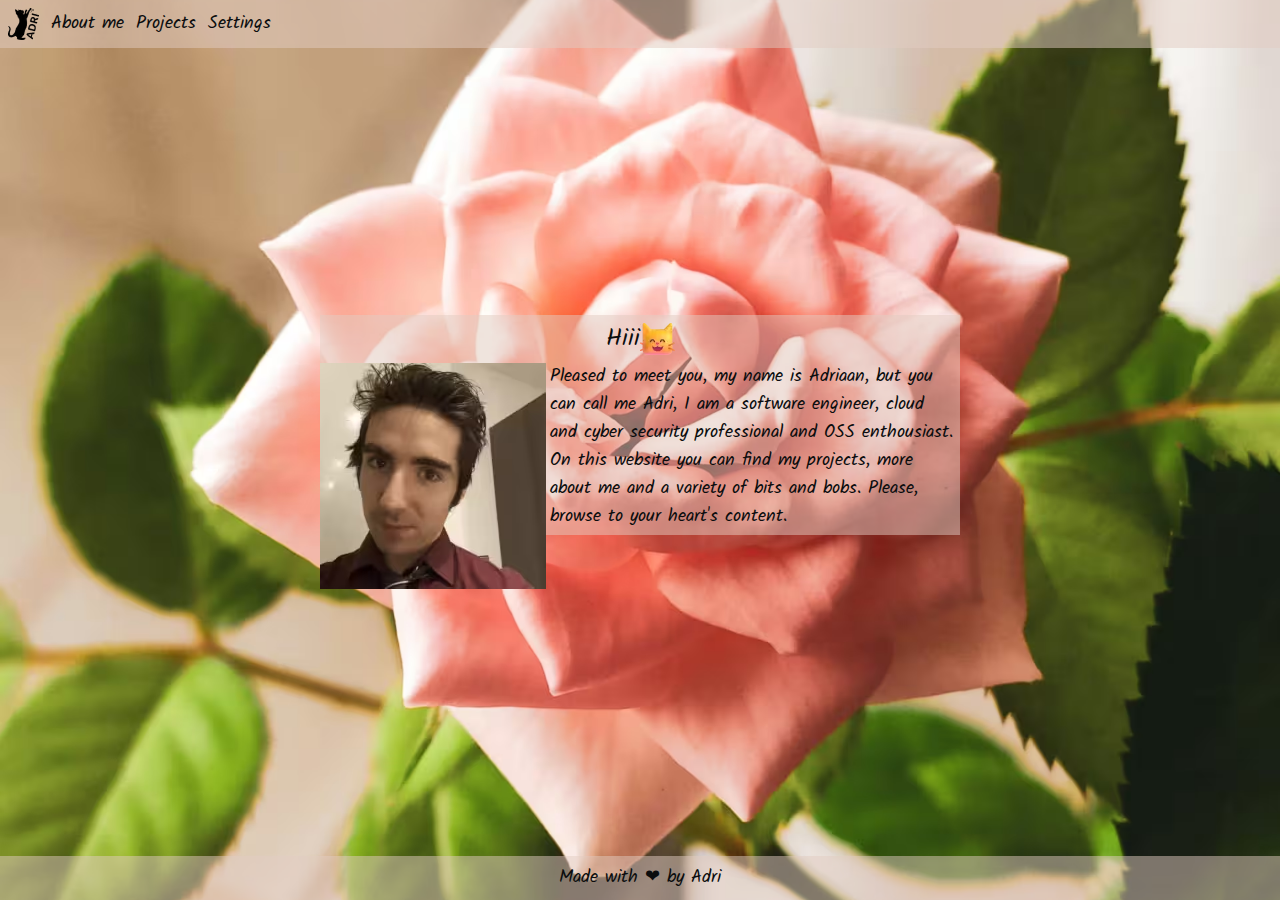
<file: index.html>
<!DOCTYPE html>
<html lang="en">

<head>
    <meta charset="UTF-8">

    <meta name="viewport" content="width=device-width, initial-scale=1.0">
    <meta name="author" content="Adriaan Waem">
    <meta name="description"
        content="Adri's personal website. You can read about me, what I do, which services I offer and more. This also doubles as an online CV of sorts.">
    <meta name="keywords" content="adriaan waem, adrigorithm, adri">
    <meta property="og:title" content="Adri" />
    <meta property="og:url" content="https://adrigorithm.github.io/" />
    <meta property="og:image" content="https://adrigorithm.github.io/assets/img/logo.png" />

    <link rel="stylesheet" href="/assets/css/output_v2.css">

    <script type="module" src="/js/main.js"></script>

    <title>Adri's cat tree</title>
</head>

<body class="bg-[url(/assets/img/rose_light_s.avif)] dark:bg-[url(/assets/img/rose_dark_s.avif)] 
md:bg-[url(/assets/img/rose_light_l.avif)] dark:md:bg-[url(/assets/img/rose_dark_l.avif)] 
xxl:bg-[url(/assets/img/rose_light_xl.avif)] dark:xxl:bg-[url(/assets/img/rose_dark_xl.avif)] 
bg-cover bg-center bg-melon dark:bg-eerie-black h-screen w-screen flex flex-col justify-between text-night dark:text-pale-dogwood items-center font-kalam text-lg">
    <nav class="flex flex-row px-2 bg-pale-dogwood/50 dark:bg-night/50 w-full items-center gap-3">
        <a href="/"><img class="py-2 invert-0 dark:invert" src="/assets/img/logo_s.avif" alt="logo of black cat writing adri"></a>
        <a class="py-2" href="/pages/about-me.html"><p>About me</p></a>
        <a class="py-2" href="/pages/projects.html"><p>Projects</p></a>
        <a class="py-2" href="/pages/settings.html"><p>Settings</p></a>
    </nav>
    <main class="flex flex-col w-[226px] sm:w-9/12 lg:w-1/2">
        <div class="flex flex-row bg-pale-dogwood/50 dark:bg-night/50 justify-center py-2">
            <h1 class="text-2xl">Hiii</h1>
            <img src="/assets/img/emoji_1F638_2rem.avif" alt="emoji of a grinning cat with smiling eyes">
        </div>

        <div class="flex flex-col sm:flex-row justify-center items-center sm:items-start md:mx-">
            <picture class="shrink-0">
                <source media="(min-width: 1536px)" srcset="/assets/img/me_l.avif" />
                <img src="/assets/img/me_m.avif" alt="a picture of me" />
            </picture>

            <div class="flex flex-col bg-pale-dogwood/50 dark:bg-night/50 text-center sm:text-left p-1 pt-2 sm:pt-0">
                <p>
                    Pleased to meet you, my name is Adriaan, but you can call me Adri,
                    I am a software engineer, cloud and cyber security professional and OSS enthousiast.
                    On this website you can find my projects, more about me and a variety of bits and bobs.
                    Please, browse to your heart's content.
                </p>
            </div>
        </div>
    </main>
    <footer class="text-center bg-pale-dogwood/50 dark:bg-night/50 py-2 w-full">
        Made with ❤ by <span><a href="mailto:adrigorithm@proton.me">Adri</a></span>
    </footer>

</body>

</html>
</file>
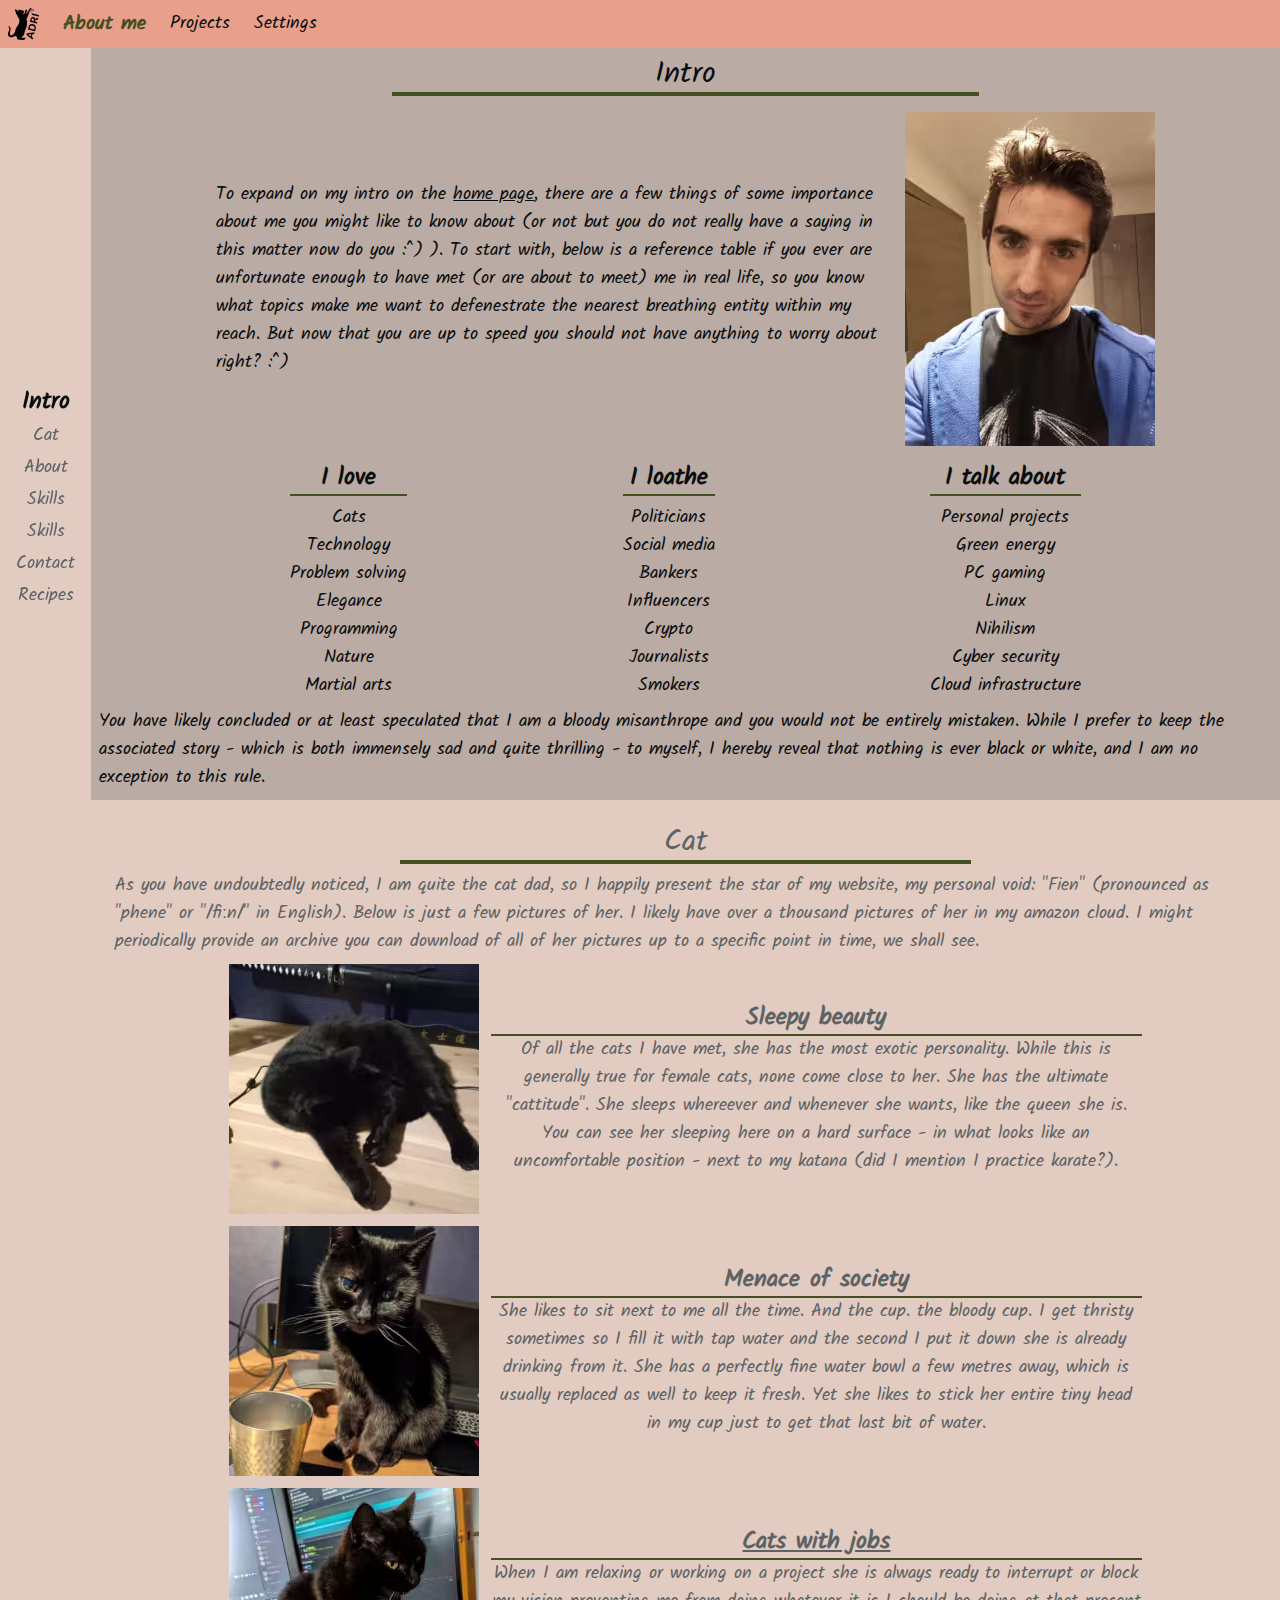
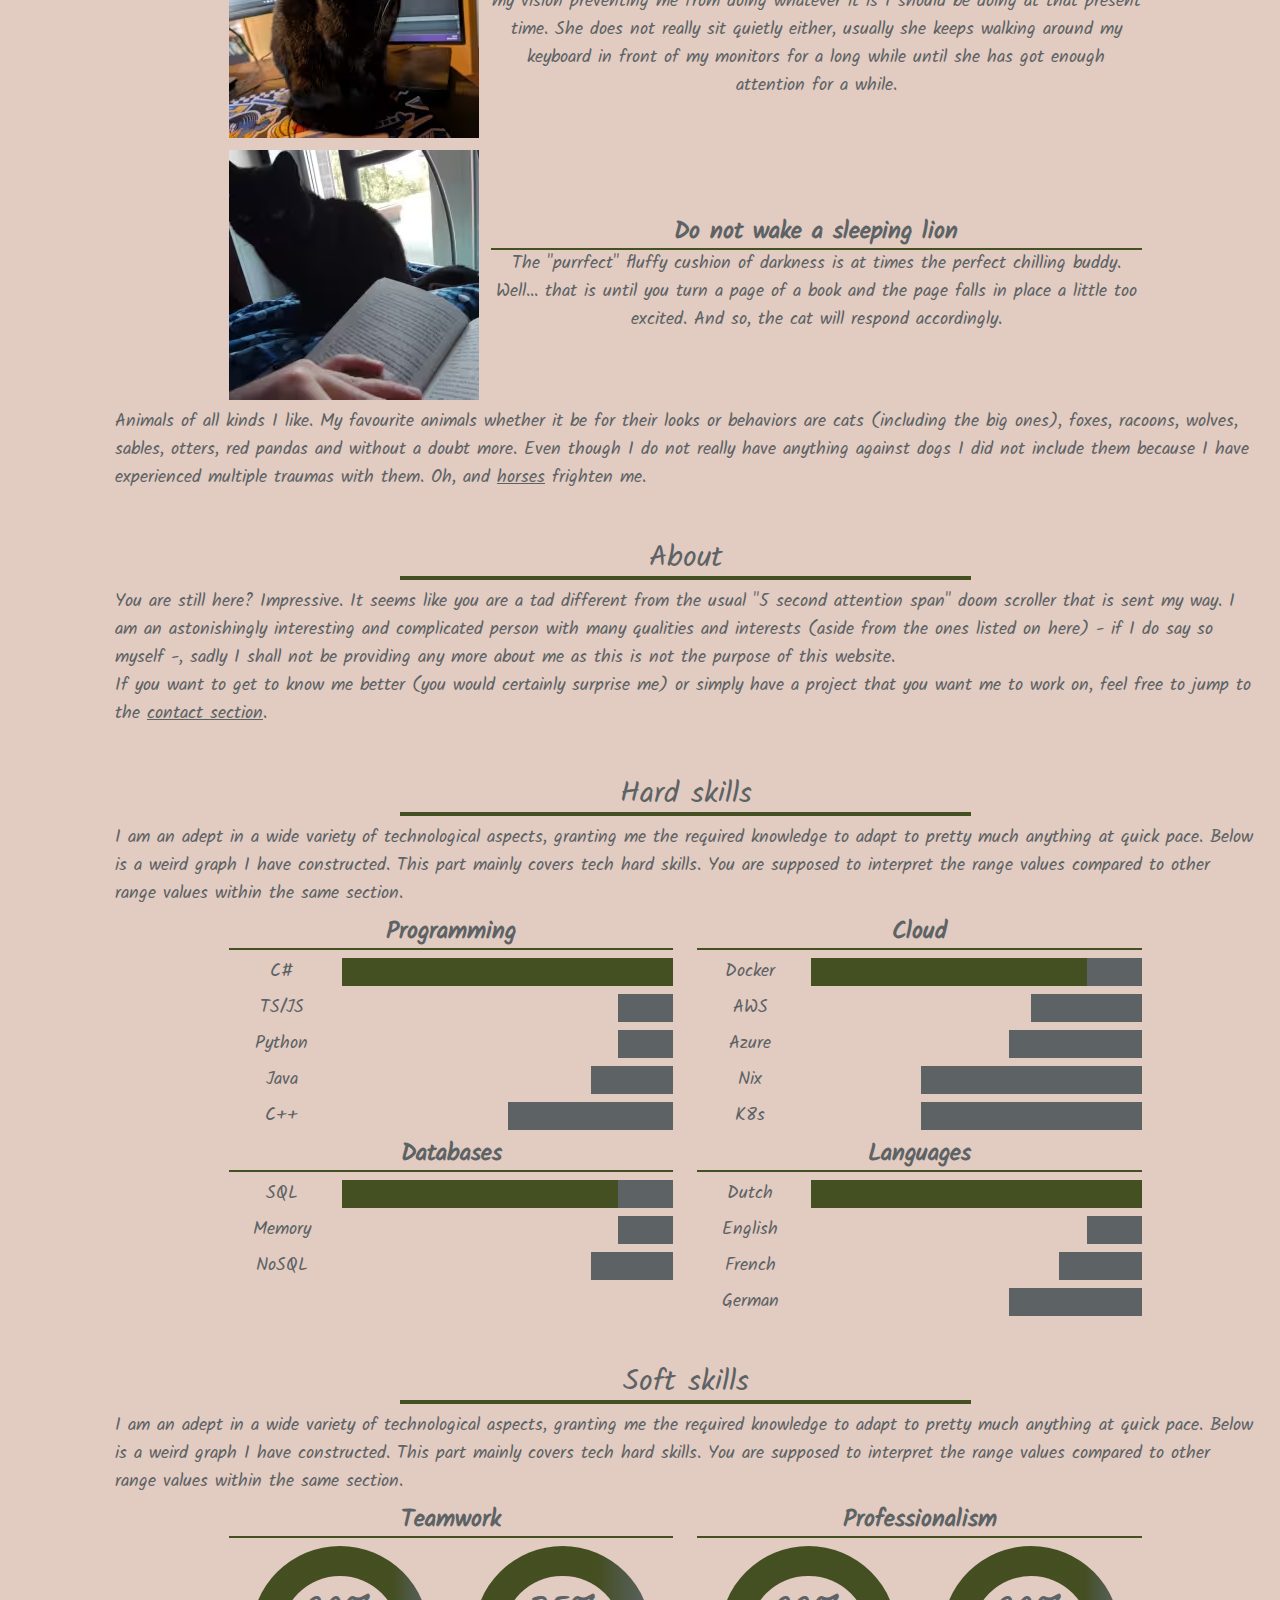
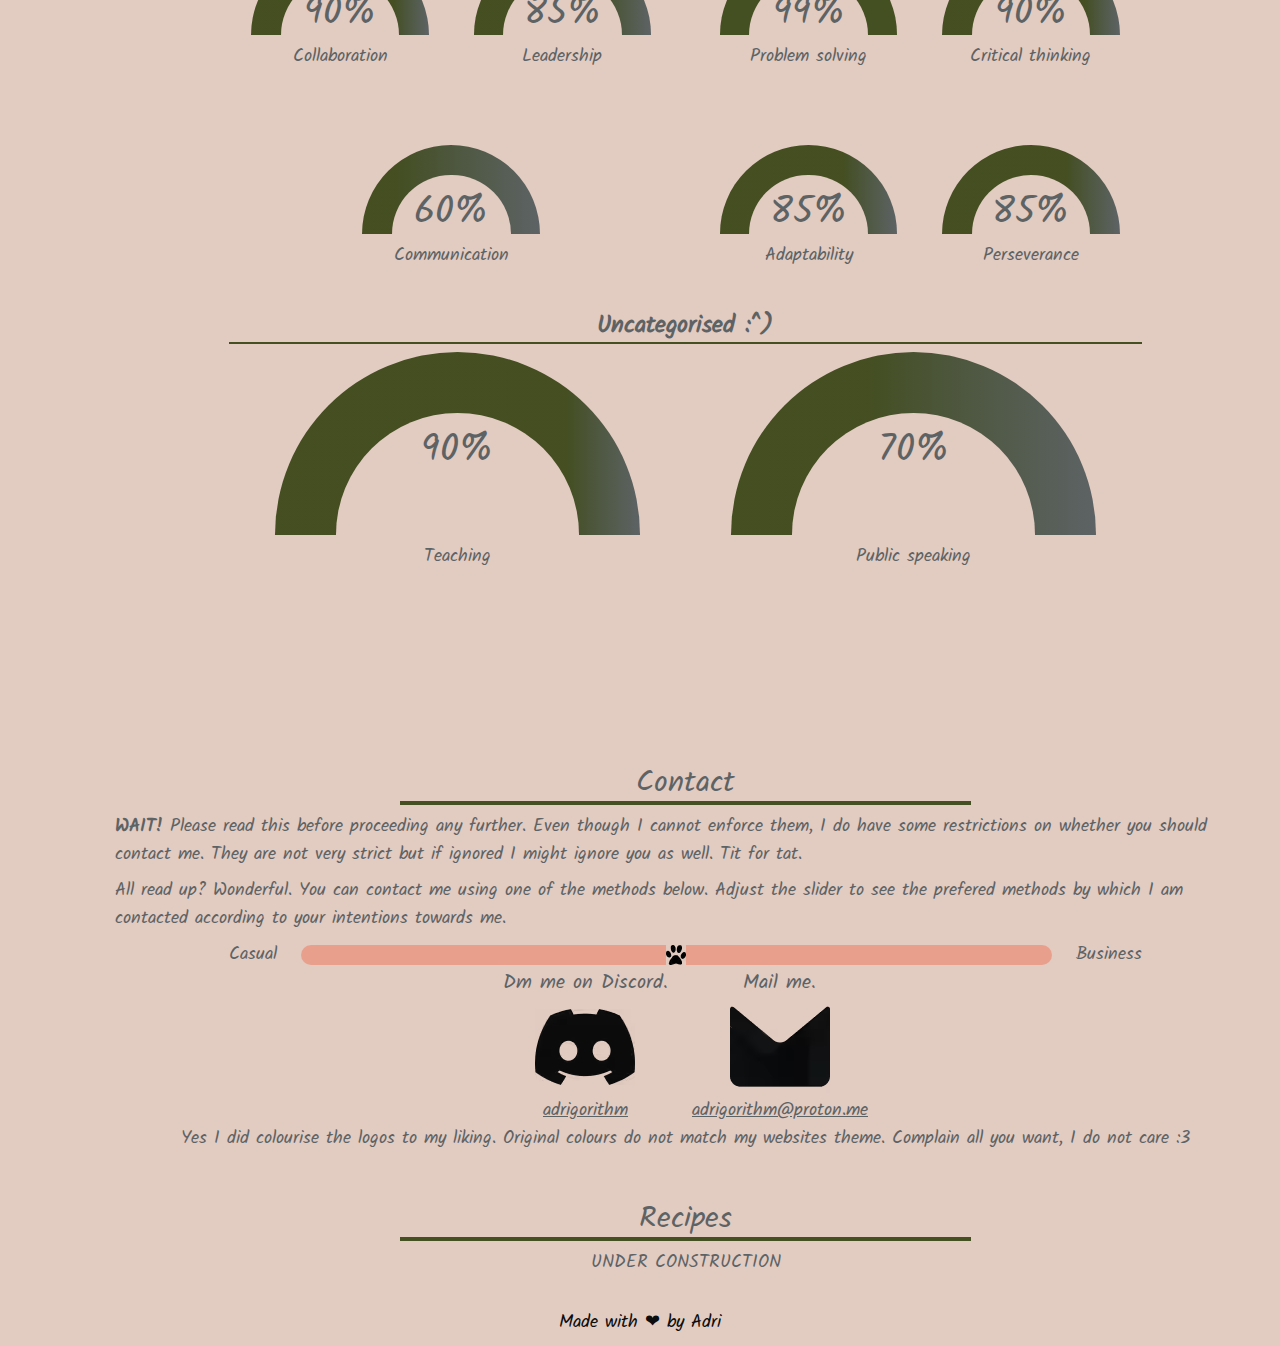
<file: pages/about-me.html>
<!DOCTYPE html>
<html lang="en">

<head>
    <meta charset="UTF-8">

    <meta name="viewport" content="width=device-width, initial-scale=1.0">
    <meta name="author" content="Adriaan Waem">
    <meta name="description"
        content="Adri's personal website. You can read about me, what I do, which services I offer and more. This also doubles as an online CV of sorts.">
    <meta name="keywords" content="adriaan waem, adrigorithm, adri">
    <meta property="og:title" content="Adri" />
    <meta property="og:url" content="https://adrigorithm.github.io/" />
    <meta property="og:image" content="https://adrigorithm.github.io/assets/img/logo.png" />

    <link rel="stylesheet" href="/assets/css/output_v2.css">

    <script type="module" src="/js/main.js"></script>

    <title>Adri's cat tree - About me</title>
</head>

<body
    class="bg-pale-dogwood dark:bg-eerie-black flex flex-col justify-between text-night dark:text-pale-dogwood font-kalam text-lg min-h-screen">
    <nav id="nav-main" class="flex flex-row px-2 bg-melon dark:bg-night w-full items-center gap-6">
        <a href="/"><img class="py-2 invert-0 dark:invert" src="/assets/img/logo_s.avif"
                alt="logo of black cat writing adri"></a>
        <a class="py-2" href="/pages/about-me.html">
            <p class="text-dark-moss-green dark:text-burnt-umber text-xl font-bold">About me</p>
        </a>
        <a class="py-2" href="/pages/projects.html">
            <p>Projects</p>
        </a>
        <a class="py-2" href="/pages/settings.html">
            <p>Settings</p>
        </a>
    </nav>

    <main class="flex flex-col md:flex-row grow section-indicator">
        <section
            class="flex flex-row md:flex-col h-auto md:h-screen justify-center sticky top-0 bg-pale-dogwood/70 dark:bg-eerie-black/70 md:bg-inherit">
            <ol class="flex flex-row md:flex-col gap-2 md:gap-1 items-center si-section p-4 flex-wrap">
                <li class="text-dim-gray">Intro</li>
                <li class="text-dim-gray">Cat</li>
                <li class="text-dim-gray">About</li>
                <li class="text-dim-gray">Skills</li>
                <li class="text-dim-gray">Skills</li>
                <li class="text-dim-gray">Contact</li>
                <li class="text-dim-gray">Recipes</li>
            </ol>
        </section>

        <section class="si-content">
            <div class="p-6 text-dim-gray flex flex-col items-center">
                <h2 class="text-3xl w-1/2 text-center mb-2 border-b-4 border-dark-moss-green dark:border-burnt-umber">
                    Intro</h2>
                <div class="flex flex-col md:flex-row gap-3 items-center my-2 w-4/5">
                    <p>To expand on my intro on the <a href="/index.html" class="underline">home page</a>, there are a
                        few things of some importance about me you might like to know about (or not but you do not
                        really have a saying in this matter now do you :^) ). To start with, below is a reference table
                        if you ever are unfortunate enough to have met (or are about to meet) me in real life, so you
                        know what topics make me want to defenestrate the nearest breathing entity within my reach. But
                        now that you are up to speed you should not have anything to worry about right? :^)</p>
                    <picture class="shrink-0">
                        <source media="(min-width: 1536px)" srcset="/assets/img/me0_l.avif" />
                        <img src="/assets/img/me0_m.avif" alt="a picture of me" />
                    </picture>
                </div>
                <div class="flex flex-col md:flex-row text-center gap-6 w-4/5 md:w-full mt-2 justify-evenly">
                    <ul>
                        <li class="mb-2">
                            <h3 class="text-2xl font-bold border-b-2 border-dark-moss-green dark:border-burnt-umber">I
                                love</h3>
                        </li>
                        <li>Cats</li>
                        <li>Technology</li>
                        <li>Problem solving</li>
                        <li>Elegance</li>
                        <li>Programming</li>
                        <li>Nature</li>
                        <li>Martial arts</li>
                    </ul>
                    <ul>
                        <li class="mb-2">
                            <h3 class="text-2xl font-bold border-b-2 border-dark-moss-green dark:border-burnt-umber">I
                                loathe</h3>
                        </li>
                        <li>Politicians</li>
                        <li>Social media</li>
                        <li>Bankers</li>
                        <li>Influencers</li>
                        <li>Crypto</li>
                        <li>Journalists</li>
                        <li>Smokers</li>
                    </ul>
                    <ul>
                        <li class="mb-2">
                            <h3 class="text-2xl font-bold border-b-2 border-dark-moss-green dark:border-burnt-umber">I
                                talk about</h3>
                        </li>
                        <li>Personal projects</li>
                        <li>Green energy</li>
                        <li>PC gaming</li>
                        <li>Linux</li>
                        <li>Nihilism</li>
                        <li>Cyber security</li>
                        <li>Cloud infrastructure</li>
                    </ul>
                </div>
                <p class="mt-2">You have likely concluded or at least speculated that I am a bloody misanthrope and you
                    would not be entirely mistaken. While I prefer to keep the associated story - which is both
                    immensely sad and quite thrilling - to myself, I hereby reveal that nothing is ever black or white,
                    and I am no exception to this rule.</p>
            </div>

            <div class="p-6 text-dim-gray flex flex-col items-center">
                <h2 class="text-3xl w-1/2 text-center mb-2 border-b-4 border-dark-moss-green dark:border-burnt-umber">
                    Cat</h2>
                <p>As you have undoubtedly noticed, I am quite the cat dad, so I happily present the star of my website,
                    my personal void: "Fien" (pronounced as "phene" or "/fiːn/" in English). Below is just a few
                    pictures of her. I likely have over a thousand pictures of her in my amazon cloud. I might
                    periodically provide an archive you can download of all of her pictures up to a specific point in
                    time, we shall see.</p>
                <div class="flex flex-col text-center w-4/5 gap-3 mt-2">
                    <div class="flex flex-col md:flex-row gap-3 items-center">
                        <picture class="shrink-0">
                            <source media="(min-width: 1536px)" srcset="/assets/img/cats/cat0_l.avif" />
                            <img src="/assets/img/cats/cat0_m.avif"
                                alt="a picture of my cat sleeping next to my katana" />
                        </picture>
                        <div>
                            <h3 class="text-2xl font-bold border-b-2 border-dark-moss-green dark:border-burnt-umber">
                                Sleepy beauty</h3>
                            <p>Of all the cats I have met, she has the most exotic personality. While this is generally
                                true for female cats, none come close to her. She has the ultimate "cattitude". She
                                sleeps whereever and whenever she wants, like the queen she is. You can see her sleeping
                                here on a hard surface - in what looks like an uncomfortable position - next to my
                                katana (did I mention I practice karate?).</p>
                        </div>
                    </div>

                    <div class="flex flex-col md:flex-row gap-3 items-center">
                        <picture class="shrink-0">
                            <source media="(min-width: 1536px)" srcset="/assets/img/cats/cat1_l.avif" />
                            <img src="/assets/img/cats/cat1_m.avif"
                                alt="a picture of my cat sitting in front of a monitor and a laptop" />
                        </picture>
                        <div>
                            <h3 class="text-2xl font-bold border-b-2 border-dark-moss-green dark:border-burnt-umber">
                                Menace of society</h3>
                            <p>She likes to sit next to me all the time. And the cup. the bloody cup. I get thristy
                                sometimes so I fill it with tap water and the second I put it down she is already
                                drinking from it. She has a perfectly fine water bowl a few metres away, which is
                                usually replaced as well to keep it fresh. Yet she likes to stick her entire tiny head
                                in my cup just to get that last bit of water.</p>
                        </div>
                    </div>

                    <div class="flex flex-col md:flex-row gap-3 items-center">
                        <picture class="shrink-0">
                            <source media="(min-width: 1536px)" srcset="/assets/img/cats/cat2_l.avif" />
                            <img src="/assets/img/cats/cat2_m.avif"
                                alt="a picture of my cat sitting in front of two monitors" />
                        </picture>
                        <div>
                            <a href="https://www.reddit.com/r/Catswithjobs/" target="_blank">
                                <h3
                                    class="text-2xl font-bold border-b-2 border-dark-moss-green dark:border-burnt-umber underline">
                                    Cats with jobs</h3>
                            </a>
                            <p>When I am relaxing or working on a project she is always ready to interrupt or block my
                                vision preventing me from doing whatever it is I should be doing at that present time.
                                She does not really sit quietly either, usually she keeps walking around my keyboard in
                                front of my monitors for a long while until she has got enough attention for a while.
                            </p>
                        </div>
                    </div>

                    <div class="flex flex-col md:flex-row gap-3 items-center">
                        <picture class="shrink-0">
                            <source media="(min-width: 1536px)" srcset="/assets/img/cats/cat3_l.avif" />
                            <img src="/assets/img/cats/cat3_m.avif"
                                alt="a picture of my cat watching me reading a book" />
                        </picture>
                        <div>
                            <h3 class="text-2xl font-bold border-b-2 border-dark-moss-green dark:border-burnt-umber">Do
                                not wake a sleeping lion</h3>
                            <p>The "purrfect" fluffy cushion of darkness is at times the perfect chilling buddy. Well...
                                that is until you turn a page of a book and the page falls in place a little too
                                excited. And so, the cat will respond accordingly.</p>
                        </div>
                    </div>
                </div>
                <p class="mt-2">Animals of all kinds I like. My favourite animals whether it be for their looks or
                    behaviors are cats (including the big ones), foxes, racoons, wolves, sables, otters, red pandas and
                    without a doubt more. Even though I do not really have anything against dogs I did not include them
                    because I have experienced multiple traumas with them. Oh, and <a class="underline"
                        href="https://www.reddit.com/r/PferdeSindKacke/" target="_blank">horses</a> frighten me.</p>
            </div>

            <div class="p-6 text-dim-gray flex flex-col items-center">
                <h2 class="text-3xl w-1/2 text-center mb-2 border-b-4 border-dark-moss-green dark:border-burnt-umber">
                    About</h2>
                <p>You are still here? Impressive. It seems like you are a tad different from the usual "5 second attention span" doom scroller that is sent my way. I am an astonishingly interesting and complicated person with many qualities and interests (aside from the ones listed on here) - if I do say so myself -, sadly I shall not be providing any more about me as this is not the purpose of this website.</p>
                <p>If you want to get to know me better (you would certainly surprise me) or simply have a project that you want me to work on, feel free to jump to the <a class="underline" href="#contact">contact section</a>.</p>
            </div>

            <div class="p-6 text-dim-gray flex flex-col items-center">
                <h2 class="text-3xl w-1/2 text-center mb-2 border-b-4 border-dark-moss-green dark:border-burnt-umber">
                    Hard skills</h2>
                <p>I am an adept in a wide variety of technological aspects, granting me the
                    required knowledge to adapt to pretty much anything at quick pace. Below is a weird graph I have
                    constructed. This part mainly covers tech hard skills. You are supposed to interpret the range values compared to other range values within the same section.</p>

                <div class="flex flex-col md:flex-row w-full md:w-4/5 mt-2 gap-6">
                    <div class="w-full text-center">
                        <h3 class="text-2xl font-bold border-b-2 border-dark-moss-green dark:border-burnt-umber mb-2">
                            Programming</h3>
                        <div class="grid md:grid-cols-4 gap-2">
                            <p>C#</p>
                            <div class="md:col-span-3 flex h-p"><div class="h-full w-full bg-dark-moss-green dark:bg-burnt-umber"></div></div>
                            <p>TS/JS</p>
                            <div class="md:col-span-3 flex h-p"><div class="h-full w-5/6 bg-pale-dogwood dark:bg-eerie-black"></div><div class="h-full w-1/6 bg-dim-gray"></div></div>
                            <p>Python</p>
                            <div class="md:col-span-3 flex h-p"><div class="h-full w-5/6 bg-pale-dogwood dark:bg-eerie-black"></div><div class="h-full w-1/6 bg-dim-gray"></div></div>
                            <p>Java</p>
                            <div class="md:col-span-3 flex h-p"><div class="h-full w-3/4 bg-pale-dogwood dark:bg-eerie-black"></div><div class="h-full w-1/4 bg-dim-gray"></div></div>
                            <p>C++</p>
                            <div class="md:col-span-3 flex h-p"><div class="h-full w-1/2 bg-pale-dogwood dark:bg-eerie-black"></div><div class="h-full w-1/2 bg-dim-gray"></div></div>
                        </div>
                    </div>
                    <div class="w-full text-center">
                        <h3 class="text-2xl font-bold border-b-2 border-dark-moss-green dark:border-burnt-umber mb-2">
                            Cloud</h3>
                        <div class="grid md:grid-cols-4 gap-2">
                            <p>Docker</p>
                            <div class="md:col-span-3 flex h-p"><div class="h-full w-5/6 bg-dark-moss-green dark:bg-burnt-umber"></div><div class="h-full w-1/6 bg-dim-gray"></div></div>
                            <p>AWS</p>
                            <div class="md:col-span-3 flex h-p"><div class="h-full w-2/3 bg-pale-dogwood dark:bg-eerie-black"></div><div class="h-full w-1/3 bg-dim-gray"></div></div>
                            <p>Azure</p>
                            <div class="md:col-span-3 flex h-p"><div class="h-full w-3/5 bg-pale-dogwood dark:bg-eerie-black"></div><div class="h-full w-2/5 bg-dim-gray"></div></div>
                            <p>Nix</p>
                            <div class="md:col-span-3 flex h-p"><div class="h-full w-1/3 bg-pale-dogwood dark:bg-eerie-black"></div><div class="h-full w-2/3 bg-dim-gray"></div></div>
                            <p>K8s</p>
                            <div class="md:col-span-3 flex h-p"><div class="h-full w-1/3 bg-pale-dogwood dark:bg-eerie-black"></div><div class="h-full w-2/3 bg-dim-gray"></div></div>
                        </div>
                    </div>
                </div>

                <div class="flex flex-col md:flex-row w-full md:w-4/5 mt-2 gap-6">
                    <div class="w-full text-center">
                        <h3 class="text-2xl font-bold border-b-2 border-dark-moss-green dark:border-burnt-umber mb-2">
                            Databases</h3>
                        <div class="grid md:grid-cols-4 gap-2">
                            <p>SQL</p>
                            <div class="md:col-span-3 flex h-p"><div class="h-full w-5/6 bg-dark-moss-green dark:bg-burnt-umber"></div><div class="h-full w-1/6 bg-dim-gray"></div></div>
                            <p>Memory</p>
                            <div class="md:col-span-3 flex h-p"><div class="h-full w-5/6 bg-pale-dogwood dark:bg-eerie-black"></div><div class="h-full w-1/6 bg-dim-gray"></div></div>
                            <p>NoSQL</p>
                            <div class="md:col-span-3 flex h-p"><div class="h-full w-3/4 bg-pale-dogwood dark:bg-eerie-black"></div><div class="h-full w-1/4 bg-dim-gray"></div></div>
                        </div>
                    </div>
                    <div class="w-full text-center">
                        <h3 class="text-2xl font-bold border-b-2 border-dark-moss-green dark:border-burnt-umber mb-2">
                            Languages</h3>
                        <div class="grid md:grid-cols-4 gap-2">
                            <p>Dutch</p>
                            <div class="md:col-span-3 flex h-p"><div class="h-full w-full bg-dark-moss-green dark:bg-burnt-umber"></div></div>
                            <p>English</p>
                            <div class="md:col-span-3 flex h-p"><div class="h-full w-5/6 bg-pale-dogwood dark:bg-eerie-black"></div><div class="h-full w-1/6 bg-dim-gray"></div></div>
                            <p>French</p>
                            <div class="md:col-span-3 flex h-p"><div class="h-full w-3/4 bg-pale-dogwood dark:bg-eerie-black"></div><div class="h-full w-1/4 bg-dim-gray"></div></div>
                            <p>German</p>
                            <div class="md:col-span-3 flex h-p"><div class="h-full w-3/5 bg-pale-dogwood dark:bg-eerie-black"></div><div class="h-full w-2/5 bg-dim-gray"></div></div>
                        </div>
                    </div>
                </div>
            </div>

            <div class="p-6 text-dim-gray flex flex-col items-center">
                <h2 class="text-3xl w-1/2 text-center mb-2 border-b-4 border-dark-moss-green dark:border-burnt-umber">
                    Soft skills</h2>
                <p>I am an adept in a wide variety of technological aspects, granting me the
                    required knowledge to adapt to pretty much anything at quick pace. Below is a weird graph I have
                    constructed. This part mainly covers tech hard skills. You are supposed to interpret the range values compared to other range values within the same section.</p>

                <div class="flex flex-col md:flex-row w-full md:w-4/5 mt-2 gap-6">
                    <div class="w-full text-center">
                        <h3 class="text-2xl font-bold border-b-2 border-dark-moss-green dark:border-burnt-umber mb-2">
                            Teamwork</h3>
                        <div class="flex flex-row flex-wrap h-full justify-around">
                            <div class="flex justify-center items-center -z-10 relative rounded-full w-5/6 lg:w-2/5 bg-linear-to-r from-dark-moss-green dark:from-burnt-umber from-80% to-dim-gray to-100% noYElement">
                                <div class="rounded-full w-2/3 h-2/3 top-1/2 left-1/2 bg-pale-dogwood dark:bg-eerie-black flex justify-center"><p class="text-[16dvw] md:text-[3dvw] mt-2">90%</p></div>
                                <div class="absolute w-full h-1/2 bottom-0 bg-pale-dogwood dark:bg-eerie-black">
                                    <h4 class="mt-2">Collaboration</h4>
                                </div>
                            </div>

                            <div class="flex justify-center items-center -z-10 relative rounded-full w-5/6 lg:w-2/5 bg-linear-to-r from-dark-moss-green dark:from-burnt-umber from-70% to-dim-gray to-100% noYElement">
                                <div class="rounded-full w-2/3 h-2/3 top-1/2 left-1/2 bg-pale-dogwood dark:bg-eerie-black flex justify-center"><p class="text-[16dvw] md:text-[3dvw] mt-2">85%</p></div>
                                <div class="absolute w-full h-1/2 bottom-0 bg-pale-dogwood dark:bg-eerie-black">
                                    <h4 class="mt-2">Leadership</h4>
                                </div>
                            </div>

                            <div class="flex justify-center items-center -z-10 relative rounded-full w-5/6 lg:w-2/5 bg-linear-to-r from-dark-moss-green dark:from-burnt-umber from-20% to-dim-gray to-100% noYElement">
                                <div class="rounded-full w-2/3 h-2/3 top-1/2 left-1/2 bg-pale-dogwood dark:bg-eerie-black flex justify-center"><p class="text-[16dvw] md:text-[3dvw] mt-2">60%</p></div>
                                <div class="absolute w-full h-1/2 bottom-0 bg-pale-dogwood dark:bg-eerie-black">
                                    <h4 class="mt-2">Communication</h4>
                                </div>
                            </div>
                        </div>
                    </div>

                    <div class="w-full text-center">
                        <h3 class="text-2xl font-bold border-b-2 border-dark-moss-green dark:border-burnt-umber mb-2">
                            Professionalism</h3>
                        <div class="flex flex-row flex-wrap h-full justify-around">
                            <div class="flex justify-center items-center -z-10 relative rounded-full w-5/6 lg:w-2/5 bg-dark-moss-green dark:bg-burnt-umber noYElement">
                                <div class="rounded-full w-2/3 h-2/3 top-1/2 left-1/2 bg-pale-dogwood dark:bg-eerie-black flex justify-center"><p class="text-[16dvw] md:text-[3dvw] mt-2">99%</p></div>
                                <div class="absolute w-full h-1/2 bottom-0 bg-pale-dogwood dark:bg-eerie-black">
                                    <h4 class="mt-2">Problem solving</h4>
                                </div>
                            </div>

                            <div class="flex justify-center items-center -z-10 relative rounded-full w-5/6 lg:w-2/5 bg-linear-to-r from-dark-moss-green dark:from-burnt-umber from-80% to-dim-gray to-100% noYElement">
                                <div class="rounded-full w-2/3 h-2/3 top-1/2 left-1/2 bg-pale-dogwood dark:bg-eerie-black flex justify-center"><p class="text-[16dvw] md:text-[3dvw] mt-2">90%</p></div>
                                <div class="absolute w-full h-1/2 bottom-0 bg-pale-dogwood dark:bg-eerie-black">
                                    <h4 class="mt-2">Critical thinking</h4>
                                </div>
                            </div>

                            <div class="flex justify-center items-center -z-10 relative rounded-full w-5/6 lg:w-2/5 bg-linear-to-r from-dark-moss-green dark:from-burnt-umber from-70% to-dim-gray to-100% noYElement">
                                <div class="rounded-full w-2/3 h-2/3 top-1/2 left-1/2 bg-pale-dogwood dark:bg-eerie-black flex justify-center"><p class="text-[16dvw] md:text-[3dvw] mt-2">85%</p></div>
                                <div class="absolute w-full h-1/2 bottom-0 bg-pale-dogwood dark:bg-eerie-black">
                                    <h4 class="mt-2">Adaptability</h4>
                                </div>
                            </div>

                            <div class="flex justify-center items-center -z-10 relative rounded-full w-5/6 lg:w-2/5 bg-linear-to-r from-dark-moss-green dark:from-burnt-umber from-70% to-dim-gray to-100% noYElement">
                                <div class="rounded-full w-2/3 h-2/3 top-1/2 left-1/2 bg-pale-dogwood dark:bg-eerie-black flex justify-center"><p class="text-[16dvw] md:text-[3dvw] mt-2">85%</p></div>
                                <div class="absolute w-full h-1/2 bottom-0 bg-pale-dogwood dark:bg-eerie-black">
                                    <h4 class="mt-2">Perseverance</h4>
                                </div>
                            </div>
                        </div>
                    </div>
                </div>

                <div class="flex flex-col md:flex-row w-full md:w-4/5 mt-2 gap-6">
                    <div class="w-full text-center">
                        <h3 class="text-2xl font-bold border-b-2 border-dark-moss-green dark:border-burnt-umber mb-2">
                            Uncategorised :^)</h3>
                        <div class="flex flex-row flex-wrap h-full justify-around">
                            <div class="flex justify-center items-center -z-10 relative rounded-full w-5/6 lg:w-2/5 bg-linear-to-r from-dark-moss-green dark:from-burnt-umber from-80% to-dim-gray to-100% noYElement">
                                <div class="rounded-full w-2/3 h-2/3 top-1/2 left-1/2 bg-pale-dogwood dark:bg-eerie-black flex justify-center"><p class="text-[16dvw] md:text-[3dvw] mt-2">90%</p></div>
                                <div class="absolute w-full h-1/2 bottom-0 bg-pale-dogwood dark:bg-eerie-black">
                                    <h4 class="mt-2">Teaching</h4>
                                </div>
                            </div>
    
                            <div class="flex justify-center items-center -z-10 relative rounded-full w-5/6 lg:w-2/5 bg-linear-to-r from-dark-moss-green dark:from-burnt-umber from-38% to-dim-gray to-100% noYElement">
                                <div class="rounded-full w-2/3 h-2/3 top-1/2 left-1/2 bg-pale-dogwood dark:bg-eerie-black flex justify-center"><p class="text-[16dvw] md:text-[3dvw] mt-2">70%</p></div>
                                <div class="absolute w-full h-1/2 bottom-0 bg-pale-dogwood dark:bg-eerie-black">
                                    <h4 class="mt-2">Public speaking</h4>
                                </div>
                            </div>
                        </div>
                    </div>
                </div>

            </div>

            <div class="p-6 text-dim-gray flex flex-col items-center">
                <h2 id="contact" class="text-3xl w-1/2 text-center mb-2 border-b-4 border-dark-moss-green dark:border-burnt-umber">
                    Contact</h2>
                <p><strong>WAIT!</strong> Please read this before proceeding any further. Even though I cannot enforce
                    them, I do have some restrictions on whether you should contact me. They are not very strict but if
                    ignored I might ignore you as well. Tit for tat.</p>
                <p class="mt-2">All read up? Wonderful. You can contact me using one of the methods below. Adjust the
                    slider to see the prefered methods by which I am contacted according to your intentions towards me.
                </p>
                <div class="flex flex-row md:flex-col w-full md:w-4/5 mt-2">
                    <div class="flex flex-col md:flex-row gap-6 items-center">
                        <p>Casual</p>
                        <input
                            class="grow [writing-mode:vertical-lr] md:[writing-mode:horizontal-tb] simpleSlider slider bg-melon dark:bg-night rounded-full"
                            type="range" min="0" max="2" value="1">
                        <p>Business</p>
                    </div>
                    <div class="hidden simpleSliderContent flex flex-col md:flex-row justify-center gap-6 grow">
                        <div class="flex flex-col items-center">
                            <h3 class="text-xl">Dm me on Discord.</h3>
                            <a href="https://discordapp.com/users/85257659694993408">
                                <div
                                    class="h-[76px] w-[100px] bg-[url(/assets/img/logos/discord_dark.avif)] dark:bg-[url(/assets/img/logos/discord.avif)]">
                                </div>
                            </a>
                            <a href="https://discordapp.com/users/85257659694993408">
                                <p class="underline">adrigorithm</p>
                            </a>
                        </div>
                    </div>
                    <div class="hidden simpleSliderContent flex flex-col md:flex-row justify-center gap-6 grow">
                        <div class="flex flex-col items-center justify-between">
                            <h3 class="text-xl">Dm me on Discord.</h3>
                            <a href="https://discordapp.com/users/85257659694993408">
                                <div
                                    class="h-[76px] w-[100px] bg-[url(/assets/img/logos/discord_dark.avif)] dark:bg-[url(/assets/img/logos/discord.avif)]">
                                </div>
                            </a>
                            <a href="https://discordapp.com/users/85257659694993408">
                                <p class="underline">adrigorithm</p>
                            </a>
                        </div>
                        <div class="flex flex-col items-center">
                            <h3 class="text-xl">Mail me.</h3>
                            <a href="mailto:adrigorithm@proton.me">
                                <div
                                    class="h-[100px] w-[100px] bg-[url(/assets/img/logos/mail_dark.avif)] dark:bg-[url(/assets/img/logos/mail.avif)]">
                                </div>
                            </a>
                            <a href="mailto:adrigorithm@proton.me">
                                <p class="underline">adrigorithm@proton.me</p>
                            </a>
                        </div>
                    </div>
                    <div class="hidden simpleSliderContent flex flex-col md:flex-row justify-center gap-6 grow">
                        <div class="flex flex-col items-center justify-between">
                            <h3 class="text-xl">Connect.</h3>
                            <a href="https://be.linkedin.com/in/a3w">
                                <div
                                    class="h-[80px] w-[100px] bg-[url(/assets/img/logos/linkedin_dark.avif)] dark:bg-[url(/assets/img/logos/linkedin.avif)]">
                                </div>
                            </a>
                            <a href="https://be.linkedin.com/in/a3w">
                                <p class="underline">adrigorithm</p>
                            </a>
                        </div>
                        <div class="flex flex-col items-center">
                            <h3 class="text-xl">Mail me.</h3>
                            <a href="mailto:adriaan.waem@synguard.be">
                                <div
                                    class="h-[100px] w-[100px] bg-[url(/assets/img/logos/mail_dark.avif)] dark:bg-[url(/assets/img/logos/mail.avif)]">
                                </div>
                            </a>
                            <a href="mailto:adriaan.waem@synguard.be">
                                <p class="underline">adriaan.waem@synguard.be</p>
                            </a>
                        </div>
                    </div>
                </div>

                <p>Yes I did colourise the logos to my liking. Original colours do not match my websites theme. Complain all you want, I do not care :3</p>
            </div>

            <div class="p-6 text-dim-gray flex flex-col items-center">
                <h2 class="text-3xl w-1/2 text-center mb-2 border-b-4 border-dark-moss-green dark:border-burnt-umber">
                    Recipes</h2>
                <p>UNDER CONSTRUCTION</p>
            </div>
        </section>
    </main>

    <footer class="text-center bg-pale-dogwood dark:bg-night py-2 w-full">
        Made with ❤ by <span><a href="mailto:adrigorithm@proton.me">Adri</a></span>
    </footer>

</body>

</html>
</file>
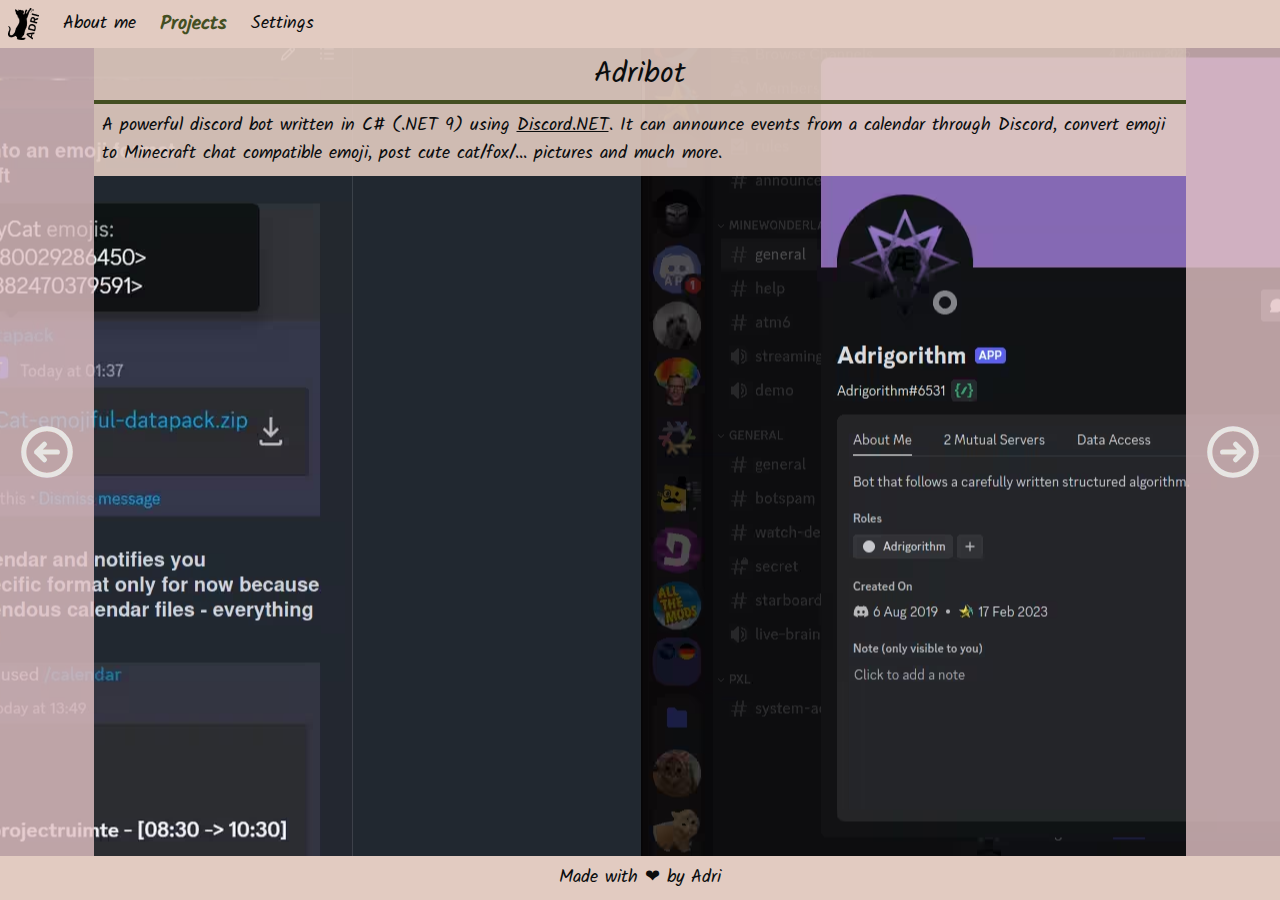
<file: pages/projects.html>
<!DOCTYPE html>
<html lang="en">

<head>
    <meta charset="UTF-8">

    <meta name="viewport" content="width=device-width, initial-scale=1.0">
    <meta name="author" content="Adriaan Waem">
    <meta name="description"
        content="Adri's personal website. You can read about me, what I do, which services I offer and more. This also doubles as an online CV of sorts.">
    <meta name="keywords" content="adriaan waem, adrigorithm, adri">
    <meta property="og:title" content="Adri" />
    <meta property="og:url" content="https://adrigorithm.github.io/" />
    <meta property="og:image" content="https://adrigorithm.github.io/assets/img/logo.png" />

    <link rel="stylesheet" href="/assets/css/output_v2.css">

    <script type="module" src="/js/main.js"></script>

    <title>Adri's cat tree - Projects</title>
</head>

<body
    class="bg-melon dark:bg-eerie-black flex flex-col justify-between text-night dark:text-pale-dogwood font-kalam text-lg h-screen w-screen">
    <nav id="nav-main" class="flex flex-row px-2 bg-pale-dogwood dark:bg-night w-full items-center gap-6">
        <a href="/"><img class="py-2 invert-0 dark:invert" src="/assets/img/logo_s.avif"
                alt="logo of black cat writing adri"></a>
        <a class="py-2" href="/pages/about-me.html">
            <p>About me</p>
        </a>
        <a class="py-2" href="/pages/projects.html">
            <p class="text-dark-moss-green dark:text-burnt-umber text-xl font-bold">Projects</p>
        </a>
        <a class="py-2" href="/pages/settings.html">
            <p>Settings</p>
        </a>
    </nav>

    <main id="slideShowProjects" class="flex flex-col md:flex-row justify-between h-full bg-[url(/assets/img/projects/Adribot.git.avif)] bg-center bg-no-repeat slideShow">
        <div class="md:w-32 h-32 p-4 md:h-full bg-origin-content bg-eerie-black/80 bg-[url(/assets/img/icons/arrow_up.svg)] md:bg-[url(/assets/img/icons/arrow_left.svg)] bg-center bg-no-repeat bg-contain invert-94 dark:invert-6 sepia-4 dark:sepia-16 saturate-1953 dark:saturate-281 hue-rotate-312 dark:hue-rotate-156 brightness-93 dark:brightness-92 contrast-89 dark:contrast-102"></div>
        <div class="grow">
            <h1 class="text-center bg-pale-dogwood/90 dark:bg-eerie-black/90 border-b-4 border-dark-moss-green dark:border-burnt-umber text-3xl p-2">Adribot</h1>
            <p class="bg-pale-dogwood/90 dark:bg-eerie-black/90 p-2">A powerful discord bot written in C# (.NET 9) using <a class="underline" href="https://docs.discordnet.dev/" target="_blank">Discord.NET</a>. It can announce events from a calendar through Discord, convert emoji to Minecraft chat compatible emoji, post cute cat/fox/... pictures and much more.</p>
        </div>
        <div class="grow hidden">
            <h1 class="text-center bg-pale-dogwood/90 dark:bg-eerie-black/90 border-b-4 border-dark-moss-green dark:border-burnt-umber text-3xl p-2">AdriTemplater</h1>
            <p class="bg-pale-dogwood/90 dark:bg-eerie-black/90 p-2">A shell utility (for developers) that templates files. It is like the popular Jinja templating engine but more configurable, easier to use and faster - at the cost of features. This utility is writtin in Python and works in Windows, most linux distos with a file system and macOS.</p>
        </div>
        <div class="grow hidden">
            <h1 class="text-center bg-pale-dogwood/90 dark:bg-eerie-black/90 border-b-4 border-dark-moss-green dark:border-burnt-umber text-3xl p-2">MyWebsite</h1>
            <p class="bg-pale-dogwood/90 dark:bg-eerie-black/90 p-2">Literally this website. It is made using <a class="underline" href="https://tailwindcss.com/" target="_blank">Tailwind CSS v4.0</a> and TypeScript. I like full control and hate slow and bloated frameworks so I simple do not use them. It is fully responsive and supports both light and dark mode.</p>
        </div>
        <div class="md:w-32 h-32 p-4 md:h-full bg-origin-content bg-eerie-black/80 bg-[url(/assets/img/icons/arrow_down.svg)] md:bg-[url(/assets/img/icons/arrow_right.svg)] bg-center bg-no-repeat bg-contain invert-94 dark:invert-6 sepia-4 dark:sepia-16 saturate-1953 dark:saturate-281 hue-rotate-312 dark:hue-rotate-156 brightness-93 dark:brightness-92 contrast-89 dark:contrast-102"></div>
    </main>

    <footer class="text-center bg-pale-dogwood dark:bg-night py-2 w-full">
        Made with ❤ by <span><a href="mailto:adrigorithm@proton.me">Adri</a></span>
    </footer>

</body>

</html>
</file>
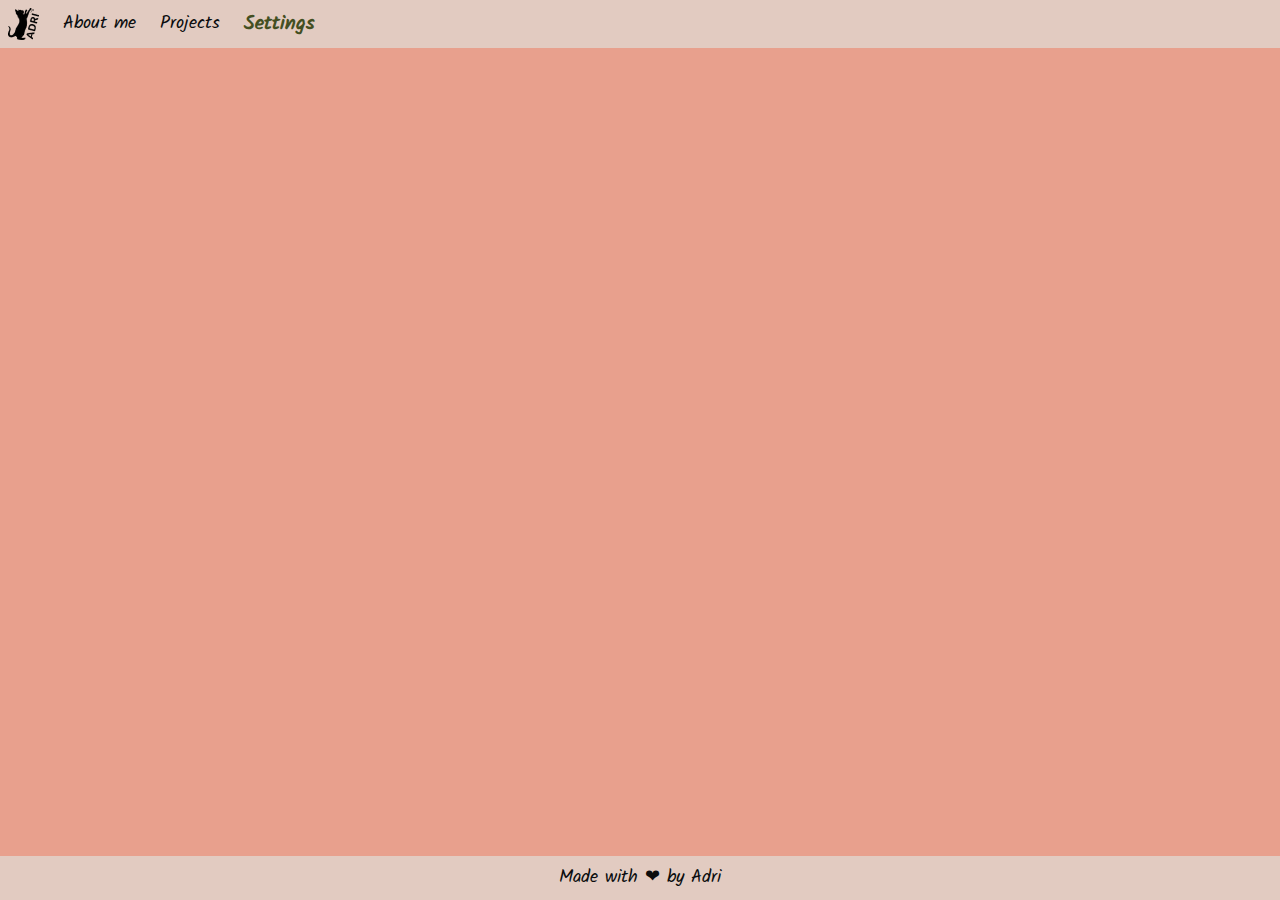
<file: pages/settings.html>
<!DOCTYPE html>
<html lang="en">

<head>
    <meta charset="UTF-8">

    <meta name="viewport" content="width=device-width, initial-scale=1.0">
    <meta name="author" content="Adriaan Waem">
    <meta name="description"
        content="Adri's personal website. You can read about me, what I do, which services I offer and more. This also doubles as an online CV of sorts.">
    <meta name="keywords" content="adriaan waem, adrigorithm, adri">
    <meta property="og:title" content="Adri" />
    <meta property="og:url" content="https://adrigorithm.github.io/" />
    <meta property="og:image" content="https://adrigorithm.github.io/assets/img/logo.png" />

    <link rel="stylesheet" href="/assets/css/output_v1.css">

    <script type="module" src="/js/main.js"></script>

    <title>Adri's cat tree - Settings</title>
</head>

<body
    class="bg-melon dark:bg-eerie-black flex flex-col justify-between text-night dark:text-pale-dogwood font-kalam text-lg min-h-screen">
    <nav id="nav-main" class="flex flex-row px-2 bg-pale-dogwood dark:bg-night w-full items-center gap-6">
        <a href="/"><img class="py-2 invert-0 dark:invert" src="/assets/img/logo_s.avif"
                alt="logo of black cat writing adri"></a>
        <a class="py-2" href="/pages/about-me.html">
            <p>About me</p>
        </a>
        <a class="py-2" href="/pages/projects.html">
            <p>Projects</p>
        </a>
        <a class="py-2" href="/pages/settings.html">
            <p class="text-dark-moss-green dark:text-burnt-umber text-xl font-bold">Settings</p>
        </a>
    </nav>

    <main class="flex flex-col">

    </main>

    <footer class="text-center bg-pale-dogwood dark:bg-night py-2 w-full">
        Made with ❤ by <span><a href="mailto:adrigorithm@proton.me">Adri</a></span>
    </footer>

</body>

</html>
</file>
<file: assets/css/output_v2.css>
/*! tailwindcss v4.0.12 | MIT License | https://tailwindcss.com */
@layer theme, base, components, utilities;
@layer theme {
  :root, :host {
    --font-sans: ui-sans-serif, system-ui, sans-serif, "Apple Color Emoji",
      "Segoe UI Emoji", "Segoe UI Symbol", "Noto Color Emoji";
    --font-mono: ui-monospace, SFMono-Regular, Menlo, Monaco, Consolas,
      "Liberation Mono", "Courier New", monospace;
    --spacing: 0.25rem;
    --text-lg: 1.125rem;
    --text-lg--line-height: calc(1.75 / 1.125);
    --text-xl: 1.25rem;
    --text-xl--line-height: calc(1.75 / 1.25);
    --text-2xl: 1.5rem;
    --text-2xl--line-height: calc(2 / 1.5);
    --text-3xl: 1.875rem;
    --text-3xl--line-height: calc(2.25 / 1.875);
    --text-6xl: 3.75rem;
    --text-6xl--line-height: 1;
    --font-weight-bold: 700;
    --default-font-family: var(--font-sans);
    --default-font-feature-settings: var(--font-sans--font-feature-settings);
    --default-font-variation-settings: var(
      --font-sans--font-variation-settings
    );
    --default-mono-font-family: var(--font-mono);
    --default-mono-font-feature-settings: var(
      --font-mono--font-feature-settings
    );
    --default-mono-font-variation-settings: var(
      --font-mono--font-variation-settings
    );
    --font-kalam: "Kalam", "sans-serif";
    --color-burnt-umber: oklch(45.41% 0.1487 30.87);
    --color-dim-gray: oklch(49.47% 0.0079 219.63);
    --color-night: oklch(15.85% 0.0043 229.13);
    --color-eerie-black: oklch(27.01% 0.0035 228.92);
    --color-dark-moss-green: oklch(40.54% 0.0681 120.41);
    --color-melon: oklch(77.13% 0.09 36.11);
    --color-pale-dogwood: oklch(85.81% 0.0293 46.5);
  }
}
@layer base {
  *, ::after, ::before, ::backdrop, ::file-selector-button {
    box-sizing: border-box;
    margin: 0;
    padding: 0;
    border: 0 solid;
  }
  html, :host {
    line-height: 1.5;
    -webkit-text-size-adjust: 100%;
    tab-size: 4;
    font-family: var( --default-font-family, ui-sans-serif, system-ui, sans-serif, "Apple Color Emoji", "Segoe UI Emoji", "Segoe UI Symbol", "Noto Color Emoji" );
    font-feature-settings: var(--default-font-feature-settings, normal);
    font-variation-settings: var( --default-font-variation-settings, normal );
    -webkit-tap-highlight-color: transparent;
  }
  body {
    line-height: inherit;
  }
  hr {
    height: 0;
    color: inherit;
    border-top-width: 1px;
  }
  abbr:where([title]) {
    -webkit-text-decoration: underline dotted;
    text-decoration: underline dotted;
  }
  h1, h2, h3, h4, h5, h6 {
    font-size: inherit;
    font-weight: inherit;
  }
  a {
    color: inherit;
    -webkit-text-decoration: inherit;
    text-decoration: inherit;
  }
  b, strong {
    font-weight: bolder;
  }
  code, kbd, samp, pre {
    font-family: var( --default-mono-font-family, ui-monospace, SFMono-Regular, Menlo, Monaco, Consolas, "Liberation Mono", "Courier New", monospace );
    font-feature-settings: var( --default-mono-font-feature-settings, normal );
    font-variation-settings: var( --default-mono-font-variation-settings, normal );
    font-size: 1em;
  }
  small {
    font-size: 80%;
  }
  sub, sup {
    font-size: 75%;
    line-height: 0;
    position: relative;
    vertical-align: baseline;
  }
  sub {
    bottom: -0.25em;
  }
  sup {
    top: -0.5em;
  }
  table {
    text-indent: 0;
    border-color: inherit;
    border-collapse: collapse;
  }
  :-moz-focusring {
    outline: auto;
  }
  progress {
    vertical-align: baseline;
  }
  summary {
    display: list-item;
  }
  ol, ul, menu {
    list-style: none;
  }
  img, svg, video, canvas, audio, iframe, embed, object {
    display: block;
    vertical-align: middle;
  }
  img, video {
    max-width: 100%;
    height: auto;
  }
  button, input, select, optgroup, textarea, ::file-selector-button {
    font: inherit;
    font-feature-settings: inherit;
    font-variation-settings: inherit;
    letter-spacing: inherit;
    color: inherit;
    border-radius: 0;
    background-color: transparent;
    opacity: 1;
  }
  :where(select:is([multiple], [size])) optgroup {
    font-weight: bolder;
  }
  :where(select:is([multiple], [size])) optgroup option {
    padding-inline-start: 20px;
  }
  ::file-selector-button {
    margin-inline-end: 4px;
  }
  ::placeholder {
    opacity: 1;
    color: color-mix(in oklab, currentColor 50%, transparent);
  }
  textarea {
    resize: vertical;
  }
  ::-webkit-search-decoration {
    -webkit-appearance: none;
  }
  ::-webkit-date-and-time-value {
    min-height: 1lh;
    text-align: inherit;
  }
  ::-webkit-datetime-edit {
    display: inline-flex;
  }
  ::-webkit-datetime-edit-fields-wrapper {
    padding: 0;
  }
  ::-webkit-datetime-edit, ::-webkit-datetime-edit-year-field, ::-webkit-datetime-edit-month-field, ::-webkit-datetime-edit-day-field, ::-webkit-datetime-edit-hour-field, ::-webkit-datetime-edit-minute-field, ::-webkit-datetime-edit-second-field, ::-webkit-datetime-edit-millisecond-field, ::-webkit-datetime-edit-meridiem-field {
    padding-block: 0;
  }
  :-moz-ui-invalid {
    box-shadow: none;
  }
  button, input:where([type="button"], [type="reset"], [type="submit"]), ::file-selector-button {
    appearance: button;
  }
  ::-webkit-inner-spin-button, ::-webkit-outer-spin-button {
    height: auto;
  }
  [hidden]:where(:not([hidden="until-found"])) {
    display: none !important;
  }
}
@layer utilities {
  .absolute {
    position: absolute;
  }
  .relative {
    position: relative;
  }
  .sticky {
    position: sticky;
  }
  .top-0 {
    top: calc(var(--spacing) * 0);
  }
  .top-1 {
    top: calc(var(--spacing) * 1);
  }
  .top-1\/2 {
    top: calc(1/2 * 100%);
  }
  .bottom-0 {
    bottom: calc(var(--spacing) * 0);
  }
  .left-1 {
    left: calc(var(--spacing) * 1);
  }
  .left-1\/2 {
    left: calc(1/2 * 100%);
  }
  .-z-10 {
    z-index: calc(10 * -1);
  }
  .my-2 {
    margin-block: calc(var(--spacing) * 2);
  }
  .mt-2 {
    margin-top: calc(var(--spacing) * 2);
  }
  .mb-2 {
    margin-bottom: calc(var(--spacing) * 2);
  }
  .block {
    display: block;
  }
  .contents {
    display: contents;
  }
  .flex {
    display: flex;
  }
  .grid {
    display: grid;
  }
  .hidden {
    display: none;
  }
  .table {
    display: table;
  }
  .h-1 {
    height: calc(var(--spacing) * 1);
  }
  .h-1\/2 {
    height: calc(1/2 * 100%);
  }
  .h-2 {
    height: calc(var(--spacing) * 2);
  }
  .h-2\/3 {
    height: calc(2/3 * 100%);
  }
  .h-32 {
    height: calc(var(--spacing) * 32);
  }
  .h-\[76px\] {
    height: 76px;
  }
  .h-\[80px\] {
    height: 80px;
  }
  .h-\[100px\] {
    height: 100px;
  }
  .h-auto {
    height: auto;
  }
  .h-full {
    height: 100%;
  }
  .h-screen {
    height: 100vh;
  }
  .min-h-screen {
    min-height: 100vh;
  }
  .w-1 {
    width: calc(var(--spacing) * 1);
  }
  .w-1\/2 {
    width: calc(1/2 * 100%);
  }
  .w-1\/3 {
    width: calc(1/3 * 100%);
  }
  .w-1\/4 {
    width: calc(1/4 * 100%);
  }
  .w-1\/6 {
    width: calc(1/6 * 100%);
  }
  .w-2 {
    width: calc(var(--spacing) * 2);
  }
  .w-2\/3 {
    width: calc(2/3 * 100%);
  }
  .w-2\/5 {
    width: calc(2/5 * 100%);
  }
  .w-3 {
    width: calc(var(--spacing) * 3);
  }
  .w-3\/4 {
    width: calc(3/4 * 100%);
  }
  .w-3\/5 {
    width: calc(3/5 * 100%);
  }
  .w-4 {
    width: calc(var(--spacing) * 4);
  }
  .w-4\/5 {
    width: calc(4/5 * 100%);
  }
  .w-5 {
    width: calc(var(--spacing) * 5);
  }
  .w-5\/6 {
    width: calc(5/6 * 100%);
  }
  .w-\[100px\] {
    width: 100px;
  }
  .w-\[226px\] {
    width: 226px;
  }
  .w-full {
    width: 100%;
  }
  .w-screen {
    width: 100vw;
  }
  .flex-shrink {
    flex-shrink: 1;
  }
  .shrink-0 {
    flex-shrink: 0;
  }
  .flex-grow {
    flex-grow: 1;
  }
  .grow {
    flex-grow: 1;
  }
  .border-collapse {
    border-collapse: collapse;
  }
  .resize {
    resize: both;
  }
  .flex-col {
    flex-direction: column;
  }
  .flex-row {
    flex-direction: row;
  }
  .flex-wrap {
    flex-wrap: wrap;
  }
  .items-center {
    align-items: center;
  }
  .justify-around {
    justify-content: space-around;
  }
  .justify-between {
    justify-content: space-between;
  }
  .justify-center {
    justify-content: center;
  }
  .justify-evenly {
    justify-content: space-evenly;
  }
  .gap-2 {
    gap: calc(var(--spacing) * 2);
  }
  .gap-3 {
    gap: calc(var(--spacing) * 3);
  }
  .gap-6 {
    gap: calc(var(--spacing) * 6);
  }
  .rounded-full {
    border-radius: calc(infinity * 1px);
  }
  .border {
    border-style: var(--tw-border-style);
    border-width: 1px;
  }
  .border-8 {
    border-style: var(--tw-border-style);
    border-width: 8px;
  }
  .border-b-2 {
    border-bottom-style: var(--tw-border-style);
    border-bottom-width: 2px;
  }
  .border-b-4 {
    border-bottom-style: var(--tw-border-style);
    border-bottom-width: 4px;
  }
  .border-dark-moss-green {
    border-color: var(--color-dark-moss-green);
  }
  .bg-dark-moss-green {
    background-color: var(--color-dark-moss-green);
  }
  .bg-dim-gray {
    background-color: var(--color-dim-gray);
  }
  .bg-dim-gray\/30 {
    background-color: color-mix(in oklab, var(--color-dim-gray) 30%, transparent);
  }
  .bg-eerie-black {
    background-color: var(--color-eerie-black);
  }
  .bg-eerie-black\/80 {
    background-color: color-mix(in oklab, var(--color-eerie-black) 80%, transparent);
  }
  .bg-melon {
    background-color: var(--color-melon);
  }
  .bg-melon\/40 {
    background-color: color-mix(in oklab, var(--color-melon) 40%, transparent);
  }
  .bg-melon\/80 {
    background-color: color-mix(in oklab, var(--color-melon) 80%, transparent);
  }
  .bg-pale-dogwood {
    background-color: var(--color-pale-dogwood);
  }
  .bg-pale-dogwood\/50 {
    background-color: color-mix(in oklab, var(--color-pale-dogwood) 50%, transparent);
  }
  .bg-pale-dogwood\/70 {
    background-color: color-mix(in oklab, var(--color-pale-dogwood) 70%, transparent);
  }
  .bg-pale-dogwood\/90 {
    background-color: color-mix(in oklab, var(--color-pale-dogwood) 90%, transparent);
  }
  .bg-linear-to-r {
    --tw-gradient-position: to right in oklab;
    background-image: linear-gradient(var(--tw-gradient-stops));
  }
  .bg-\[url\(\/assets\/img\/404\.avif\)\] {
    background-image: url(/assets/img/404.avif);
  }
  .bg-\[url\(\/assets\/img\/404_l\.avif\)\] {
    background-image: url(/assets/img/404_l.avif);
  }
  .bg-\[url\(\/assets\/img\/404_s\.avif\)\] {
    background-image: url(/assets/img/404_s.avif);
  }
  .bg-\[url\(\/assets\/img\/icons\/arrow_down\.svg\)\] {
    background-image: url(/assets/img/icons/arrow_down.svg);
  }
  .bg-\[url\(\/assets\/img\/icons\/arrow_up\.svg\)\] {
    background-image: url(/assets/img/icons/arrow_up.svg);
  }
  .bg-\[url\(\/assets\/img\/logos\/discord_dark\.avif\)\] {
    background-image: url(/assets/img/logos/discord_dark.avif);
  }
  .bg-\[url\(\/assets\/img\/logos\/linkedin_dark\.avif\)\] {
    background-image: url(/assets/img/logos/linkedin_dark.avif);
  }
  .bg-\[url\(\/assets\/img\/logos\/mail_dark\.avif\)\] {
    background-image: url(/assets/img/logos/mail_dark.avif);
  }
  .bg-\[url\(\/assets\/img\/projects\/AdriTemplater\.git\.avif\)\] {
    background-image: url(/assets/img/projects/AdriTemplater.git.avif);
  }
  .bg-\[url\(\/assets\/img\/projects\/Adribot\.git\.avif\)\] {
    background-image: url(/assets/img/projects/Adribot.git.avif);
  }
  .bg-\[url\(\/assets\/img\/projects\/MyWebsite\.git\.avif\)\] {
    background-image: url(/assets/img/projects/MyWebsite.git.avif);
  }
  .bg-\[url\(\/assets\/img\/rose_light_s\.avif\)\] {
    background-image: url(/assets/img/rose_light_s.avif);
  }
  .from-dark-moss-green {
    --tw-gradient-from: var(--color-dark-moss-green);
    --tw-gradient-stops: var(--tw-gradient-via-stops, var(--tw-gradient-position), var(--tw-gradient-from) var(--tw-gradient-from-position), var(--tw-gradient-to) var(--tw-gradient-to-position));
  }
  .from-20\% {
    --tw-gradient-from-position: 20%;
  }
  .from-38\% {
    --tw-gradient-from-position: 38%;
  }
  .from-70\% {
    --tw-gradient-from-position: 70%;
  }
  .from-80\% {
    --tw-gradient-from-position: 80%;
  }
  .to-dim-gray {
    --tw-gradient-to: var(--color-dim-gray);
    --tw-gradient-stops: var(--tw-gradient-via-stops, var(--tw-gradient-position), var(--tw-gradient-from) var(--tw-gradient-from-position), var(--tw-gradient-to) var(--tw-gradient-to-position));
  }
  .to-100\% {
    --tw-gradient-to-position: 100%;
  }
  .bg-contain {
    background-size: contain;
  }
  .bg-cover {
    background-size: cover;
  }
  .bg-center {
    background-position: center;
  }
  .bg-no-repeat {
    background-repeat: no-repeat;
  }
  .bg-origin-content {
    background-origin: content-box;
  }
  .p-1 {
    padding: calc(var(--spacing) * 1);
  }
  .p-2 {
    padding: calc(var(--spacing) * 2);
  }
  .p-4 {
    padding: calc(var(--spacing) * 4);
  }
  .p-6 {
    padding: calc(var(--spacing) * 6);
  }
  .px-2 {
    padding-inline: calc(var(--spacing) * 2);
  }
  .py-2 {
    padding-block: calc(var(--spacing) * 2);
  }
  .pt-2 {
    padding-top: calc(var(--spacing) * 2);
  }
  .text-center {
    text-align: center;
  }
  .font-kalam {
    font-family: var(--font-kalam);
  }
  .text-2xl {
    font-size: var(--text-2xl);
    line-height: var(--tw-leading, var(--text-2xl--line-height));
  }
  .text-3xl {
    font-size: var(--text-3xl);
    line-height: var(--tw-leading, var(--text-3xl--line-height));
  }
  .text-6xl {
    font-size: var(--text-6xl);
    line-height: var(--tw-leading, var(--text-6xl--line-height));
  }
  .text-lg {
    font-size: var(--text-lg);
    line-height: var(--tw-leading, var(--text-lg--line-height));
  }
  .text-xl {
    font-size: var(--text-xl);
    line-height: var(--tw-leading, var(--text-xl--line-height));
  }
  .text-\[16dvw\] {
    font-size: 16dvw;
  }
  .font-bold {
    --tw-font-weight: var(--font-weight-bold);
    font-weight: var(--font-weight-bold);
  }
  .text-dark-moss-green {
    color: var(--color-dark-moss-green);
  }
  .text-dim-gray {
    color: var(--color-dim-gray);
  }
  .text-night {
    color: var(--color-night);
  }
  .underline {
    text-decoration-line: underline;
  }
  .outline {
    outline-style: var(--tw-outline-style);
    outline-width: 1px;
  }
  .brightness-93 {
    --tw-brightness: brightness(93%);
    filter: var(--tw-blur,) var(--tw-brightness,) var(--tw-contrast,) var(--tw-grayscale,) var(--tw-hue-rotate,) var(--tw-invert,) var(--tw-saturate,) var(--tw-sepia,) var(--tw-drop-shadow,);
  }
  .contrast-89 {
    --tw-contrast: contrast(89%);
    filter: var(--tw-blur,) var(--tw-brightness,) var(--tw-contrast,) var(--tw-grayscale,) var(--tw-hue-rotate,) var(--tw-invert,) var(--tw-saturate,) var(--tw-sepia,) var(--tw-drop-shadow,);
  }
  .hue-rotate-312 {
    --tw-hue-rotate: hue-rotate(312deg);
    filter: var(--tw-blur,) var(--tw-brightness,) var(--tw-contrast,) var(--tw-grayscale,) var(--tw-hue-rotate,) var(--tw-invert,) var(--tw-saturate,) var(--tw-sepia,) var(--tw-drop-shadow,);
  }
  .invert {
    --tw-invert: invert(100%);
    filter: var(--tw-blur,) var(--tw-brightness,) var(--tw-contrast,) var(--tw-grayscale,) var(--tw-hue-rotate,) var(--tw-invert,) var(--tw-saturate,) var(--tw-sepia,) var(--tw-drop-shadow,);
  }
  .invert-0 {
    --tw-invert: invert(0%);
    filter: var(--tw-blur,) var(--tw-brightness,) var(--tw-contrast,) var(--tw-grayscale,) var(--tw-hue-rotate,) var(--tw-invert,) var(--tw-saturate,) var(--tw-sepia,) var(--tw-drop-shadow,);
  }
  .invert-94 {
    --tw-invert: invert(94%);
    filter: var(--tw-blur,) var(--tw-brightness,) var(--tw-contrast,) var(--tw-grayscale,) var(--tw-hue-rotate,) var(--tw-invert,) var(--tw-saturate,) var(--tw-sepia,) var(--tw-drop-shadow,);
  }
  .saturate-1953 {
    --tw-saturate: saturate(1953%);
    filter: var(--tw-blur,) var(--tw-brightness,) var(--tw-contrast,) var(--tw-grayscale,) var(--tw-hue-rotate,) var(--tw-invert,) var(--tw-saturate,) var(--tw-sepia,) var(--tw-drop-shadow,);
  }
  .sepia-4 {
    --tw-sepia: sepia(4%);
    filter: var(--tw-blur,) var(--tw-brightness,) var(--tw-contrast,) var(--tw-grayscale,) var(--tw-hue-rotate,) var(--tw-invert,) var(--tw-saturate,) var(--tw-sepia,) var(--tw-drop-shadow,);
  }
  .filter {
    filter: var(--tw-blur,) var(--tw-brightness,) var(--tw-contrast,) var(--tw-grayscale,) var(--tw-hue-rotate,) var(--tw-invert,) var(--tw-saturate,) var(--tw-sepia,) var(--tw-drop-shadow,);
  }
  .\[writing-mode\:vertical-lr\] {
    writing-mode: vertical-lr;
  }
  .sm\:w-9\/12 {
    @media (width >= 40rem) {
      width: calc(9/12 * 100%);
    }
  }
  .sm\:flex-row {
    @media (width >= 40rem) {
      flex-direction: row;
    }
  }
  .sm\:items-start {
    @media (width >= 40rem) {
      align-items: flex-start;
    }
  }
  .sm\:bg-\[url\(\/assets\/img\/404_l\.avif\)\] {
    @media (width >= 40rem) {
      background-image: url(/assets/img/404_l.avif);
    }
  }
  .sm\:pt-0 {
    @media (width >= 40rem) {
      padding-top: calc(var(--spacing) * 0);
    }
  }
  .sm\:text-left {
    @media (width >= 40rem) {
      text-align: left;
    }
  }
  .md\:col-span-3 {
    @media (width >= 48rem) {
      grid-column: span 3 / span 3;
    }
  }
  .md\:h-full {
    @media (width >= 48rem) {
      height: 100%;
    }
  }
  .md\:h-screen {
    @media (width >= 48rem) {
      height: 100vh;
    }
  }
  .md\:w-4\/5 {
    @media (width >= 48rem) {
      width: calc(4/5 * 100%);
    }
  }
  .md\:w-32 {
    @media (width >= 48rem) {
      width: calc(var(--spacing) * 32);
    }
  }
  .md\:w-full {
    @media (width >= 48rem) {
      width: 100%;
    }
  }
  .md\:grid-cols-4 {
    @media (width >= 48rem) {
      grid-template-columns: repeat(4, minmax(0, 1fr));
    }
  }
  .md\:flex-col {
    @media (width >= 48rem) {
      flex-direction: column;
    }
  }
  .md\:flex-row {
    @media (width >= 48rem) {
      flex-direction: row;
    }
  }
  .md\:gap-1 {
    @media (width >= 48rem) {
      gap: calc(var(--spacing) * 1);
    }
  }
  .md\:bg-inherit {
    @media (width >= 48rem) {
      background-color: inherit;
    }
  }
  .md\:bg-\[url\(\/assets\/img\/icons\/arrow_left\.svg\)\] {
    @media (width >= 48rem) {
      background-image: url(/assets/img/icons/arrow_left.svg);
    }
  }
  .md\:bg-\[url\(\/assets\/img\/icons\/arrow_right\.svg\)\] {
    @media (width >= 48rem) {
      background-image: url(/assets/img/icons/arrow_right.svg);
    }
  }
  .md\:bg-\[url\(\/assets\/img\/rose_light_l\.avif\)\] {
    @media (width >= 48rem) {
      background-image: url(/assets/img/rose_light_l.avif);
    }
  }
  .md\:text-\[3dvw\] {
    @media (width >= 48rem) {
      font-size: 3dvw;
    }
  }
  .md\:\[writing-mode\:horizontal-tb\] {
    @media (width >= 48rem) {
      writing-mode: horizontal-tb;
    }
  }
  .lg\:w-1\/2 {
    @media (width >= 64rem) {
      width: calc(1/2 * 100%);
    }
  }
  .lg\:w-2\/5 {
    @media (width >= 64rem) {
      width: calc(2/5 * 100%);
    }
  }
  .xl\:bg-\[url\(\/assets\/img\/404_l\.avif\)\] {
    @media (width >= 80rem) {
      background-image: url(/assets/img/404_l.avif);
    }
  }
  .dark\:border-burnt-umber {
    @media (prefers-color-scheme: dark) {
      border-color: var(--color-burnt-umber);
    }
  }
  .dark\:bg-burnt-umber {
    @media (prefers-color-scheme: dark) {
      background-color: var(--color-burnt-umber);
    }
  }
  .dark\:bg-eerie-black {
    @media (prefers-color-scheme: dark) {
      background-color: var(--color-eerie-black);
    }
  }
  .dark\:bg-eerie-black\/40 {
    @media (prefers-color-scheme: dark) {
      background-color: color-mix(in oklab, var(--color-eerie-black) 40%, transparent);
    }
  }
  .dark\:bg-eerie-black\/70 {
    @media (prefers-color-scheme: dark) {
      background-color: color-mix(in oklab, var(--color-eerie-black) 70%, transparent);
    }
  }
  .dark\:bg-eerie-black\/80 {
    @media (prefers-color-scheme: dark) {
      background-color: color-mix(in oklab, var(--color-eerie-black) 80%, transparent);
    }
  }
  .dark\:bg-eerie-black\/90 {
    @media (prefers-color-scheme: dark) {
      background-color: color-mix(in oklab, var(--color-eerie-black) 90%, transparent);
    }
  }
  .dark\:bg-night {
    @media (prefers-color-scheme: dark) {
      background-color: var(--color-night);
    }
  }
  .dark\:bg-night\/50 {
    @media (prefers-color-scheme: dark) {
      background-color: color-mix(in oklab, var(--color-night) 50%, transparent);
    }
  }
  .dark\:bg-\[url\(\/assets\/img\/logos\/discord\.avif\)\] {
    @media (prefers-color-scheme: dark) {
      background-image: url(/assets/img/logos/discord.avif);
    }
  }
  .dark\:bg-\[url\(\/assets\/img\/logos\/linkedin\.avif\)\] {
    @media (prefers-color-scheme: dark) {
      background-image: url(/assets/img/logos/linkedin.avif);
    }
  }
  .dark\:bg-\[url\(\/assets\/img\/logos\/mail\.avif\)\] {
    @media (prefers-color-scheme: dark) {
      background-image: url(/assets/img/logos/mail.avif);
    }
  }
  .dark\:bg-\[url\(\/assets\/img\/rose_dark_s\.avif\)\] {
    @media (prefers-color-scheme: dark) {
      background-image: url(/assets/img/rose_dark_s.avif);
    }
  }
  .dark\:from-burnt-umber {
    @media (prefers-color-scheme: dark) {
      --tw-gradient-from: var(--color-burnt-umber);
      --tw-gradient-stops: var(--tw-gradient-via-stops, var(--tw-gradient-position), var(--tw-gradient-from) var(--tw-gradient-from-position), var(--tw-gradient-to) var(--tw-gradient-to-position));
    }
  }
  .dark\:text-burnt-umber {
    @media (prefers-color-scheme: dark) {
      color: var(--color-burnt-umber);
    }
  }
  .dark\:text-pale-dogwood {
    @media (prefers-color-scheme: dark) {
      color: var(--color-pale-dogwood);
    }
  }
  .dark\:brightness-92 {
    @media (prefers-color-scheme: dark) {
      --tw-brightness: brightness(92%);
      filter: var(--tw-blur,) var(--tw-brightness,) var(--tw-contrast,) var(--tw-grayscale,) var(--tw-hue-rotate,) var(--tw-invert,) var(--tw-saturate,) var(--tw-sepia,) var(--tw-drop-shadow,);
    }
  }
  .dark\:contrast-102 {
    @media (prefers-color-scheme: dark) {
      --tw-contrast: contrast(102%);
      filter: var(--tw-blur,) var(--tw-brightness,) var(--tw-contrast,) var(--tw-grayscale,) var(--tw-hue-rotate,) var(--tw-invert,) var(--tw-saturate,) var(--tw-sepia,) var(--tw-drop-shadow,);
    }
  }
  .dark\:hue-rotate-156 {
    @media (prefers-color-scheme: dark) {
      --tw-hue-rotate: hue-rotate(156deg);
      filter: var(--tw-blur,) var(--tw-brightness,) var(--tw-contrast,) var(--tw-grayscale,) var(--tw-hue-rotate,) var(--tw-invert,) var(--tw-saturate,) var(--tw-sepia,) var(--tw-drop-shadow,);
    }
  }
  .dark\:invert {
    @media (prefers-color-scheme: dark) {
      --tw-invert: invert(100%);
      filter: var(--tw-blur,) var(--tw-brightness,) var(--tw-contrast,) var(--tw-grayscale,) var(--tw-hue-rotate,) var(--tw-invert,) var(--tw-saturate,) var(--tw-sepia,) var(--tw-drop-shadow,);
    }
  }
  .dark\:invert-6 {
    @media (prefers-color-scheme: dark) {
      --tw-invert: invert(6%);
      filter: var(--tw-blur,) var(--tw-brightness,) var(--tw-contrast,) var(--tw-grayscale,) var(--tw-hue-rotate,) var(--tw-invert,) var(--tw-saturate,) var(--tw-sepia,) var(--tw-drop-shadow,);
    }
  }
  .dark\:saturate-281 {
    @media (prefers-color-scheme: dark) {
      --tw-saturate: saturate(281%);
      filter: var(--tw-blur,) var(--tw-brightness,) var(--tw-contrast,) var(--tw-grayscale,) var(--tw-hue-rotate,) var(--tw-invert,) var(--tw-saturate,) var(--tw-sepia,) var(--tw-drop-shadow,);
    }
  }
  .dark\:sepia-16 {
    @media (prefers-color-scheme: dark) {
      --tw-sepia: sepia(16%);
      filter: var(--tw-blur,) var(--tw-brightness,) var(--tw-contrast,) var(--tw-grayscale,) var(--tw-hue-rotate,) var(--tw-invert,) var(--tw-saturate,) var(--tw-sepia,) var(--tw-drop-shadow,);
    }
  }
  .dark\:md\:bg-\[url\(\/assets\/img\/rose_dark_l\.avif\)\] {
    @media (prefers-color-scheme: dark) {
      @media (width >= 48rem) {
        background-image: url(/assets/img/rose_dark_l.avif);
      }
    }
  }
}
@font-face {
  font-family: Kalam;
  src: url("/assets/fonts/Kalam-Regular.woff2") format("woff2");
}
.slider {
  -webkit-appearance: none;
}
.slider::-webkit-slider-thumb {
  -webkit-appearance: none;
  height: 20px;
  width: 20px;
  background-color: var(--color-pale-dogwood);
  background-image: url("/assets/img/paw.avif");
  cursor: pointer;
}
.slider::-moz-range-thumb {
  height: 20px;
  width: 20px;
  background-color: var(--color-pale-dogwood);
  background-image: url("/assets/img/paw.avif");
  cursor: pointer;
}
.h-p {
  height: 1.75rem;
}
@property --tw-border-style {
  syntax: "*";
  inherits: false;
  initial-value: solid;
}
@property --tw-gradient-position {
  syntax: "*";
  inherits: false;
}
@property --tw-gradient-from {
  syntax: "<color>";
  inherits: false;
  initial-value: #0000;
}
@property --tw-gradient-via {
  syntax: "<color>";
  inherits: false;
  initial-value: #0000;
}
@property --tw-gradient-to {
  syntax: "<color>";
  inherits: false;
  initial-value: #0000;
}
@property --tw-gradient-stops {
  syntax: "*";
  inherits: false;
}
@property --tw-gradient-via-stops {
  syntax: "*";
  inherits: false;
}
@property --tw-gradient-from-position {
  syntax: "<length-percentage>";
  inherits: false;
  initial-value: 0%;
}
@property --tw-gradient-via-position {
  syntax: "<length-percentage>";
  inherits: false;
  initial-value: 50%;
}
@property --tw-gradient-to-position {
  syntax: "<length-percentage>";
  inherits: false;
  initial-value: 100%;
}
@property --tw-font-weight {
  syntax: "*";
  inherits: false;
}
@property --tw-outline-style {
  syntax: "*";
  inherits: false;
  initial-value: solid;
}
@property --tw-blur {
  syntax: "*";
  inherits: false;
}
@property --tw-brightness {
  syntax: "*";
  inherits: false;
}
@property --tw-contrast {
  syntax: "*";
  inherits: false;
}
@property --tw-grayscale {
  syntax: "*";
  inherits: false;
}
@property --tw-hue-rotate {
  syntax: "*";
  inherits: false;
}
@property --tw-invert {
  syntax: "*";
  inherits: false;
}
@property --tw-opacity {
  syntax: "*";
  inherits: false;
}
@property --tw-saturate {
  syntax: "*";
  inherits: false;
}
@property --tw-sepia {
  syntax: "*";
  inherits: false;
}
@property --tw-drop-shadow {
  syntax: "*";
  inherits: false;
}
</file>
<file: assets/css/output_v1.css>
/*! tailwindcss v4.0.9 | MIT License | https://tailwindcss.com */
@layer theme, base, components, utilities;
@layer theme {
  :root, :host {
    --font-sans: ui-sans-serif, system-ui, sans-serif, "Apple Color Emoji",
      "Segoe UI Emoji", "Segoe UI Symbol", "Noto Color Emoji";
    --font-mono: ui-monospace, SFMono-Regular, Menlo, Monaco, Consolas,
      "Liberation Mono", "Courier New", monospace;
    --color-cyan-500: oklch(0.715 0.143 215.221);
    --color-blue-500: oklch(0.623 0.214 259.815);
    --spacing: 0.25rem;
    --text-lg: 1.125rem;
    --text-lg--line-height: calc(1.75 / 1.125);
    --text-xl: 1.25rem;
    --text-xl--line-height: calc(1.75 / 1.25);
    --text-2xl: 1.5rem;
    --text-2xl--line-height: calc(2 / 1.5);
    --text-3xl: 1.875rem;
    --text-3xl--line-height: calc(2.25 / 1.875);
    --font-weight-bold: 700;
    --blur-xs: 4px;
    --blur-md: 12px;
    --default-font-family: var(--font-sans);
    --default-font-feature-settings: var(--font-sans--font-feature-settings);
    --default-font-variation-settings: var(
      --font-sans--font-variation-settings
    );
    --default-mono-font-family: var(--font-mono);
    --default-mono-font-feature-settings: var(
      --font-mono--font-feature-settings
    );
    --default-mono-font-variation-settings: var(
      --font-mono--font-variation-settings
    );
    --font-kalam: "Kalam", "sans-serif";
    --color-burnt-umber: oklch(45.41% 0.1487 30.87);
    --color-dim-gray: oklch(49.47% 0.0079 219.63);
    --color-night: oklch(15.85% 0.0043 229.13);
    --color-eerie-black: oklch(27.01% 0.0035 228.92);
    --color-dark-moss-green: oklch(40.54% 0.0681 120.41);
    --color-melon: oklch(77.13% 0.09 36.11);
    --color-pale-dogwood: oklch(85.81% 0.0293 46.5);
  }
}
@layer base {
  *, ::after, ::before, ::backdrop, ::file-selector-button {
    box-sizing: border-box;
    margin: 0;
    padding: 0;
    border: 0 solid;
  }
  html, :host {
    line-height: 1.5;
    -webkit-text-size-adjust: 100%;
    tab-size: 4;
    font-family: var( --default-font-family, ui-sans-serif, system-ui, sans-serif, "Apple Color Emoji", "Segoe UI Emoji", "Segoe UI Symbol", "Noto Color Emoji" );
    font-feature-settings: var(--default-font-feature-settings, normal);
    font-variation-settings: var( --default-font-variation-settings, normal );
    -webkit-tap-highlight-color: transparent;
  }
  body {
    line-height: inherit;
  }
  hr {
    height: 0;
    color: inherit;
    border-top-width: 1px;
  }
  abbr:where([title]) {
    -webkit-text-decoration: underline dotted;
    text-decoration: underline dotted;
  }
  h1, h2, h3, h4, h5, h6 {
    font-size: inherit;
    font-weight: inherit;
  }
  a {
    color: inherit;
    -webkit-text-decoration: inherit;
    text-decoration: inherit;
  }
  b, strong {
    font-weight: bolder;
  }
  code, kbd, samp, pre {
    font-family: var( --default-mono-font-family, ui-monospace, SFMono-Regular, Menlo, Monaco, Consolas, "Liberation Mono", "Courier New", monospace );
    font-feature-settings: var( --default-mono-font-feature-settings, normal );
    font-variation-settings: var( --default-mono-font-variation-settings, normal );
    font-size: 1em;
  }
  small {
    font-size: 80%;
  }
  sub, sup {
    font-size: 75%;
    line-height: 0;
    position: relative;
    vertical-align: baseline;
  }
  sub {
    bottom: -0.25em;
  }
  sup {
    top: -0.5em;
  }
  table {
    text-indent: 0;
    border-color: inherit;
    border-collapse: collapse;
  }
  :-moz-focusring {
    outline: auto;
  }
  progress {
    vertical-align: baseline;
  }
  summary {
    display: list-item;
  }
  ol, ul, menu {
    list-style: none;
  }
  img, svg, video, canvas, audio, iframe, embed, object {
    display: block;
    vertical-align: middle;
  }
  img, video {
    max-width: 100%;
    height: auto;
  }
  button, input, select, optgroup, textarea, ::file-selector-button {
    font: inherit;
    font-feature-settings: inherit;
    font-variation-settings: inherit;
    letter-spacing: inherit;
    color: inherit;
    border-radius: 0;
    background-color: transparent;
    opacity: 1;
  }
  :where(select:is([multiple], [size])) optgroup {
    font-weight: bolder;
  }
  :where(select:is([multiple], [size])) optgroup option {
    padding-inline-start: 20px;
  }
  ::file-selector-button {
    margin-inline-end: 4px;
  }
  ::placeholder {
    opacity: 1;
    color: color-mix(in oklab, currentColor 50%, transparent);
  }
  textarea {
    resize: vertical;
  }
  ::-webkit-search-decoration {
    -webkit-appearance: none;
  }
  ::-webkit-date-and-time-value {
    min-height: 1lh;
    text-align: inherit;
  }
  ::-webkit-datetime-edit {
    display: inline-flex;
  }
  ::-webkit-datetime-edit-fields-wrapper {
    padding: 0;
  }
  ::-webkit-datetime-edit, ::-webkit-datetime-edit-year-field, ::-webkit-datetime-edit-month-field, ::-webkit-datetime-edit-day-field, ::-webkit-datetime-edit-hour-field, ::-webkit-datetime-edit-minute-field, ::-webkit-datetime-edit-second-field, ::-webkit-datetime-edit-millisecond-field, ::-webkit-datetime-edit-meridiem-field {
    padding-block: 0;
  }
  :-moz-ui-invalid {
    box-shadow: none;
  }
  button, input:where([type="button"], [type="reset"], [type="submit"]), ::file-selector-button {
    appearance: button;
  }
  ::-webkit-inner-spin-button, ::-webkit-outer-spin-button {
    height: auto;
  }
  [hidden]:where(:not([hidden="until-found"])) {
    display: none !important;
  }
}
@layer utilities {
  .collapse {
    visibility: collapse;
  }
  .absolute {
    position: absolute;
  }
  .fixed {
    position: fixed;
  }
  .relative {
    position: relative;
  }
  .sticky {
    position: sticky;
  }
  .top-0 {
    top: calc(var(--spacing) * 0);
  }
  .top-1 {
    top: calc(var(--spacing) * 1);
  }
  .top-1\/2 {
    top: calc(1/2 * 100%);
  }
  .bottom-0 {
    bottom: calc(var(--spacing) * 0);
  }
  .left-1 {
    left: calc(var(--spacing) * 1);
  }
  .left-1\/2 {
    left: calc(1/2 * 100%);
  }
  .-z-10 {
    z-index: calc(10 * -1);
  }
  .my-2 {
    margin-block: calc(var(--spacing) * 2);
  }
  .mt-2 {
    margin-top: calc(var(--spacing) * 2);
  }
  .mt-5 {
    margin-top: calc(var(--spacing) * 5);
  }
  .mb-2 {
    margin-bottom: calc(var(--spacing) * 2);
  }
  .block {
    display: block;
  }
  .contents {
    display: contents;
  }
  .flex {
    display: flex;
  }
  .grid {
    display: grid;
  }
  .hidden {
    display: none;
  }
  .inline-flex {
    display: inline-flex;
  }
  .list-item {
    display: list-item;
  }
  .table {
    display: table;
  }
  .size-\[75dvw\] {
    width: 75dvw;
    height: 75dvw;
  }
  .h-1 {
    height: calc(var(--spacing) * 1);
  }
  .h-1\/2 {
    height: calc(1/2 * 100%);
  }
  .h-1\/6 {
    height: calc(1/6 * 100%);
  }
  .h-2 {
    height: calc(var(--spacing) * 2);
  }
  .h-2\/3 {
    height: calc(2/3 * 100%);
  }
  .h-24 {
    height: calc(var(--spacing) * 24);
  }
  .h-32 {
    height: calc(var(--spacing) * 32);
  }
  .h-\[76px\] {
    height: 76px;
  }
  .h-\[80px\] {
    height: 80px;
  }
  .h-\[100px\] {
    height: 100px;
  }
  .h-auto {
    height: auto;
  }
  .h-full {
    height: 100%;
  }
  .h-screen {
    height: 100vh;
  }
  .min-h-screen {
    min-height: 100vh;
  }
  .w-1 {
    width: calc(var(--spacing) * 1);
  }
  .w-1\/2 {
    width: calc(1/2 * 100%);
  }
  .w-1\/3 {
    width: calc(1/3 * 100%);
  }
  .w-1\/4 {
    width: calc(1/4 * 100%);
  }
  .w-1\/6 {
    width: calc(1/6 * 100%);
  }
  .w-2 {
    width: calc(var(--spacing) * 2);
  }
  .w-2\/3 {
    width: calc(2/3 * 100%);
  }
  .w-2\/5 {
    width: calc(2/5 * 100%);
  }
  .w-3 {
    width: calc(var(--spacing) * 3);
  }
  .w-3\/4 {
    width: calc(3/4 * 100%);
  }
  .w-3\/5 {
    width: calc(3/5 * 100%);
  }
  .w-4 {
    width: calc(var(--spacing) * 4);
  }
  .w-4\/5 {
    width: calc(4/5 * 100%);
  }
  .w-5 {
    width: calc(var(--spacing) * 5);
  }
  .w-5\/6 {
    width: calc(5/6 * 100%);
  }
  .w-\[100px\] {
    width: 100px;
  }
  .w-\[226px\] {
    width: 226px;
  }
  .w-full {
    width: 100%;
  }
  .w-screen {
    width: 100vw;
  }
  .flex-shrink {
    flex-shrink: 1;
  }
  .shrink-0 {
    flex-shrink: 0;
  }
  .flex-grow {
    flex-grow: 1;
  }
  .grow {
    flex-grow: 1;
  }
  .border-collapse {
    border-collapse: collapse;
  }
  .resize {
    resize: both;
  }
  .flex-col {
    flex-direction: column;
  }
  .flex-row {
    flex-direction: row;
  }
  .flex-wrap {
    flex-wrap: wrap;
  }
  .items-center {
    align-items: center;
  }
  .justify-around {
    justify-content: space-around;
  }
  .justify-between {
    justify-content: space-between;
  }
  .justify-center {
    justify-content: center;
  }
  .justify-evenly {
    justify-content: space-evenly;
  }
  .gap-2 {
    gap: calc(var(--spacing) * 2);
  }
  .gap-3 {
    gap: calc(var(--spacing) * 3);
  }
  .gap-6 {
    gap: calc(var(--spacing) * 6);
  }
  .rounded-full {
    border-radius: calc(infinity * 1px);
  }
  .border {
    border-style: var(--tw-border-style);
    border-width: 1px;
  }
  .border-b-2 {
    border-bottom-style: var(--tw-border-style);
    border-bottom-width: 2px;
  }
  .border-b-4 {
    border-bottom-style: var(--tw-border-style);
    border-bottom-width: 4px;
  }
  .border-dark-moss-green {
    border-color: var(--color-dark-moss-green);
  }
  .bg-dark-moss-green {
    background-color: var(--color-dark-moss-green);
  }
  .bg-dim-gray {
    background-color: var(--color-dim-gray);
  }
  .bg-dim-gray\/30 {
    background-color: color-mix(in oklab, var(--color-dim-gray) 30%, transparent);
  }
  .bg-eerie-black {
    background-color: var(--color-eerie-black);
  }
  .bg-eerie-black\/25 {
    background-color: color-mix(in oklab, var(--color-eerie-black) 25%, transparent);
  }
  .bg-eerie-black\/50 {
    background-color: color-mix(in oklab, var(--color-eerie-black) 50%, transparent);
  }
  .bg-eerie-black\/80 {
    background-color: color-mix(in oklab, var(--color-eerie-black) 80%, transparent);
  }
  .bg-melon {
    background-color: var(--color-melon);
  }
  .bg-pale-dogwood {
    background-color: var(--color-pale-dogwood);
  }
  .bg-pale-dogwood\/50 {
    background-color: color-mix(in oklab, var(--color-pale-dogwood) 50%, transparent);
  }
  .bg-pale-dogwood\/70 {
    background-color: color-mix(in oklab, var(--color-pale-dogwood) 70%, transparent);
  }
  .bg-pale-dogwood\/90 {
    background-color: color-mix(in oklab, var(--color-pale-dogwood) 90%, transparent);
  }
  .bg-linear-to-r {
    --tw-gradient-position: to right in oklab;
    background-image: linear-gradient(var(--tw-gradient-stops));
  }
  .bg-\[url\(\/assets\/img\/icons\/arrow_down\.svg\)\] {
    background-image: url(/assets/img/icons/arrow_down.svg);
  }
  .bg-\[url\(\/assets\/img\/icons\/arrow_up\.svg\)\] {
    background-image: url(/assets/img/icons/arrow_up.svg);
  }
  .bg-\[url\(\/assets\/img\/logos\/discord_dark\.avif\)\] {
    background-image: url(/assets/img/logos/discord_dark.avif);
  }
  .bg-\[url\(\/assets\/img\/logos\/linkedin_dark\.avif\)\] {
    background-image: url(/assets/img/logos/linkedin_dark.avif);
  }
  .bg-\[url\(\/assets\/img\/logos\/mail_dark\.avif\)\] {
    background-image: url(/assets/img/logos/mail_dark.avif);
  }
  .bg-\[url\(\/assets\/img\/projects\/AdriTemplater\.git\.avif\)\] {
    background-image: url(/assets/img/projects/AdriTemplater.git.avif);
  }
  .bg-\[url\(\/assets\/img\/projects\/Adribot\.git\.avif\)\] {
    background-image: url(/assets/img/projects/Adribot.git.avif);
  }
  .bg-\[url\(\/assets\/img\/projects\/MyWebsite\.git\.avif\)\] {
    background-image: url(/assets/img/projects/MyWebsite.git.avif);
  }
  .bg-\[url\(\/assets\/img\/rose_light_s\.avif\)\] {
    background-image: url(/assets/img/rose_light_s.avif);
  }
  .from-cyan-500 {
    --tw-gradient-from: var(--color-cyan-500);
    --tw-gradient-stops: var(--tw-gradient-via-stops, var(--tw-gradient-position), var(--tw-gradient-from) var(--tw-gradient-from-position), var(--tw-gradient-to) var(--tw-gradient-to-position));
  }
  .from-dark-moss-green {
    --tw-gradient-from: var(--color-dark-moss-green);
    --tw-gradient-stops: var(--tw-gradient-via-stops, var(--tw-gradient-position), var(--tw-gradient-from) var(--tw-gradient-from-position), var(--tw-gradient-to) var(--tw-gradient-to-position));
  }
  .from-pale-dogwood {
    --tw-gradient-from: var(--color-pale-dogwood);
    --tw-gradient-stops: var(--tw-gradient-via-stops, var(--tw-gradient-position), var(--tw-gradient-from) var(--tw-gradient-from-position), var(--tw-gradient-to) var(--tw-gradient-to-position));
  }
  .from-20\% {
    --tw-gradient-from-position: 20%;
  }
  .from-38\% {
    --tw-gradient-from-position: 38%;
  }
  .from-70\% {
    --tw-gradient-from-position: 70%;
  }
  .from-80\% {
    --tw-gradient-from-position: 80%;
  }
  .to-blue-500 {
    --tw-gradient-to: var(--color-blue-500);
    --tw-gradient-stops: var(--tw-gradient-via-stops, var(--tw-gradient-position), var(--tw-gradient-from) var(--tw-gradient-from-position), var(--tw-gradient-to) var(--tw-gradient-to-position));
  }
  .to-dim-gray {
    --tw-gradient-to: var(--color-dim-gray);
    --tw-gradient-stops: var(--tw-gradient-via-stops, var(--tw-gradient-position), var(--tw-gradient-from) var(--tw-gradient-from-position), var(--tw-gradient-to) var(--tw-gradient-to-position));
  }
  .to-100\% {
    --tw-gradient-to-position: 100%;
  }
  .bg-contain {
    background-size: contain;
  }
  .bg-cover {
    background-size: cover;
  }
  .bg-center {
    background-position: center;
  }
  .bg-no-repeat {
    background-repeat: no-repeat;
  }
  .bg-origin-content {
    background-origin: content-box;
  }
  .p-1 {
    padding: calc(var(--spacing) * 1);
  }
  .p-2 {
    padding: calc(var(--spacing) * 2);
  }
  .p-4 {
    padding: calc(var(--spacing) * 4);
  }
  .p-6 {
    padding: calc(var(--spacing) * 6);
  }
  .px-2 {
    padding-inline: calc(var(--spacing) * 2);
  }
  .py-2 {
    padding-block: calc(var(--spacing) * 2);
  }
  .pt-2 {
    padding-top: calc(var(--spacing) * 2);
  }
  .text-center {
    text-align: center;
  }
  .font-kalam {
    font-family: var(--font-kalam);
  }
  .text-2xl {
    font-size: var(--text-2xl);
    line-height: var(--tw-leading, var(--text-2xl--line-height));
  }
  .text-3xl {
    font-size: var(--text-3xl);
    line-height: var(--tw-leading, var(--text-3xl--line-height));
  }
  .text-lg {
    font-size: var(--text-lg);
    line-height: var(--tw-leading, var(--text-lg--line-height));
  }
  .text-xl {
    font-size: var(--text-xl);
    line-height: var(--tw-leading, var(--text-xl--line-height));
  }
  .text-\[16dvw\] {
    font-size: 16dvw;
  }
  .font-bold {
    --tw-font-weight: var(--font-weight-bold);
    font-weight: var(--font-weight-bold);
  }
  .text-dark-moss-green {
    color: var(--color-dark-moss-green);
  }
  .text-dim-gray {
    color: var(--color-dim-gray);
  }
  .text-night {
    color: var(--color-night);
  }
  .underline {
    text-decoration-line: underline;
  }
  .outline {
    outline-style: var(--tw-outline-style);
    outline-width: 1px;
  }
  .blur {
    --tw-blur: blur(8px);
    filter: var(--tw-blur,) var(--tw-brightness,) var(--tw-contrast,) var(--tw-grayscale,) var(--tw-hue-rotate,) var(--tw-invert,) var(--tw-saturate,) var(--tw-sepia,) var(--tw-drop-shadow,);
  }
  .blur-md {
    --tw-blur: blur(var(--blur-md));
    filter: var(--tw-blur,) var(--tw-brightness,) var(--tw-contrast,) var(--tw-grayscale,) var(--tw-hue-rotate,) var(--tw-invert,) var(--tw-saturate,) var(--tw-sepia,) var(--tw-drop-shadow,);
  }
  .blur-xs {
    --tw-blur: blur(var(--blur-xs));
    filter: var(--tw-blur,) var(--tw-brightness,) var(--tw-contrast,) var(--tw-grayscale,) var(--tw-hue-rotate,) var(--tw-invert,) var(--tw-saturate,) var(--tw-sepia,) var(--tw-drop-shadow,);
  }
  .brightness-93 {
    --tw-brightness: brightness(93%);
    filter: var(--tw-blur,) var(--tw-brightness,) var(--tw-contrast,) var(--tw-grayscale,) var(--tw-hue-rotate,) var(--tw-invert,) var(--tw-saturate,) var(--tw-sepia,) var(--tw-drop-shadow,);
  }
  .contrast-89 {
    --tw-contrast: contrast(89%);
    filter: var(--tw-blur,) var(--tw-brightness,) var(--tw-contrast,) var(--tw-grayscale,) var(--tw-hue-rotate,) var(--tw-invert,) var(--tw-saturate,) var(--tw-sepia,) var(--tw-drop-shadow,);
  }
  .hue-rotate-312 {
    --tw-hue-rotate: hue-rotate(312deg);
    filter: var(--tw-blur,) var(--tw-brightness,) var(--tw-contrast,) var(--tw-grayscale,) var(--tw-hue-rotate,) var(--tw-invert,) var(--tw-saturate,) var(--tw-sepia,) var(--tw-drop-shadow,);
  }
  .invert {
    --tw-invert: invert(100%);
    filter: var(--tw-blur,) var(--tw-brightness,) var(--tw-contrast,) var(--tw-grayscale,) var(--tw-hue-rotate,) var(--tw-invert,) var(--tw-saturate,) var(--tw-sepia,) var(--tw-drop-shadow,);
  }
  .invert-0 {
    --tw-invert: invert(0%);
    filter: var(--tw-blur,) var(--tw-brightness,) var(--tw-contrast,) var(--tw-grayscale,) var(--tw-hue-rotate,) var(--tw-invert,) var(--tw-saturate,) var(--tw-sepia,) var(--tw-drop-shadow,);
  }
  .invert-94 {
    --tw-invert: invert(94%);
    filter: var(--tw-blur,) var(--tw-brightness,) var(--tw-contrast,) var(--tw-grayscale,) var(--tw-hue-rotate,) var(--tw-invert,) var(--tw-saturate,) var(--tw-sepia,) var(--tw-drop-shadow,);
  }
  .saturate-1953 {
    --tw-saturate: saturate(1953%);
    filter: var(--tw-blur,) var(--tw-brightness,) var(--tw-contrast,) var(--tw-grayscale,) var(--tw-hue-rotate,) var(--tw-invert,) var(--tw-saturate,) var(--tw-sepia,) var(--tw-drop-shadow,);
  }
  .sepia {
    --tw-sepia: sepia(100%);
    filter: var(--tw-blur,) var(--tw-brightness,) var(--tw-contrast,) var(--tw-grayscale,) var(--tw-hue-rotate,) var(--tw-invert,) var(--tw-saturate,) var(--tw-sepia,) var(--tw-drop-shadow,);
  }
  .sepia-4 {
    --tw-sepia: sepia(4%);
    filter: var(--tw-blur,) var(--tw-brightness,) var(--tw-contrast,) var(--tw-grayscale,) var(--tw-hue-rotate,) var(--tw-invert,) var(--tw-saturate,) var(--tw-sepia,) var(--tw-drop-shadow,);
  }
  .filter {
    filter: var(--tw-blur,) var(--tw-brightness,) var(--tw-contrast,) var(--tw-grayscale,) var(--tw-hue-rotate,) var(--tw-invert,) var(--tw-saturate,) var(--tw-sepia,) var(--tw-drop-shadow,);
  }
  .\[writing-mode\:vertical-lr\] {
    writing-mode: vertical-lr;
  }
  .sm\:w-9\/12 {
    @media (width >= 40rem) {
      width: calc(9/12 * 100%);
    }
  }
  .sm\:flex-row {
    @media (width >= 40rem) {
      flex-direction: row;
    }
  }
  .sm\:items-start {
    @media (width >= 40rem) {
      align-items: flex-start;
    }
  }
  .sm\:pt-0 {
    @media (width >= 40rem) {
      padding-top: calc(var(--spacing) * 0);
    }
  }
  .sm\:text-left {
    @media (width >= 40rem) {
      text-align: left;
    }
  }
  .md\:right-0 {
    @media (width >= 48rem) {
      right: calc(var(--spacing) * 0);
    }
  }
  .md\:left-0 {
    @media (width >= 48rem) {
      left: calc(var(--spacing) * 0);
    }
  }
  .md\:col-span-3 {
    @media (width >= 48rem) {
      grid-column: span 3 / span 3;
    }
  }
  .md\:size-\[25dvw\] {
    @media (width >= 48rem) {
      width: 25dvw;
      height: 25dvw;
    }
  }
  .md\:h-auto {
    @media (width >= 48rem) {
      height: auto;
    }
  }
  .md\:h-full {
    @media (width >= 48rem) {
      height: 100%;
    }
  }
  .md\:h-screen {
    @media (width >= 48rem) {
      height: 100vh;
    }
  }
  .md\:w-1\/2 {
    @media (width >= 48rem) {
      width: calc(1/2 * 100%);
    }
  }
  .md\:w-1\/6 {
    @media (width >= 48rem) {
      width: calc(1/6 * 100%);
    }
  }
  .md\:w-4\/5 {
    @media (width >= 48rem) {
      width: calc(4/5 * 100%);
    }
  }
  .md\:w-24 {
    @media (width >= 48rem) {
      width: calc(var(--spacing) * 24);
    }
  }
  .md\:w-32 {
    @media (width >= 48rem) {
      width: calc(var(--spacing) * 32);
    }
  }
  .md\:w-full {
    @media (width >= 48rem) {
      width: 100%;
    }
  }
  .md\:grid-cols-4 {
    @media (width >= 48rem) {
      grid-template-columns: repeat(4, minmax(0, 1fr));
    }
  }
  .md\:flex-col {
    @media (width >= 48rem) {
      flex-direction: column;
    }
  }
  .md\:flex-row {
    @media (width >= 48rem) {
      flex-direction: row;
    }
  }
  .md\:gap-1 {
    @media (width >= 48rem) {
      gap: calc(var(--spacing) * 1);
    }
  }
  .md\:bg-inherit {
    @media (width >= 48rem) {
      background-color: inherit;
    }
  }
  .md\:bg-\[url\(\/assets\/img\/icons\/arrow_left\.svg\)\] {
    @media (width >= 48rem) {
      background-image: url(/assets/img/icons/arrow_left.svg);
    }
  }
  .md\:bg-\[url\(\/assets\/img\/icons\/arrow_right\.svg\)\] {
    @media (width >= 48rem) {
      background-image: url(/assets/img/icons/arrow_right.svg);
    }
  }
  .md\:bg-\[url\(\/assets\/img\/rose_light_l\.avif\)\] {
    @media (width >= 48rem) {
      background-image: url(/assets/img/rose_light_l.avif);
    }
  }
  .md\:text-\[3dvw\] {
    @media (width >= 48rem) {
      font-size: 3dvw;
    }
  }
  .md\:\[writing-mode\:horizontal-tb\] {
    @media (width >= 48rem) {
      writing-mode: horizontal-tb;
    }
  }
  .lg\:w-1\/2 {
    @media (width >= 64rem) {
      width: calc(1/2 * 100%);
    }
  }
  .lg\:w-2\/5 {
    @media (width >= 64rem) {
      width: calc(2/5 * 100%);
    }
  }
  .dark\:border-burnt-umber {
    @media (prefers-color-scheme: dark) {
      border-color: var(--color-burnt-umber);
    }
  }
  .dark\:bg-burnt-umber {
    @media (prefers-color-scheme: dark) {
      background-color: var(--color-burnt-umber);
    }
  }
  .dark\:bg-eerie-black {
    @media (prefers-color-scheme: dark) {
      background-color: var(--color-eerie-black);
    }
  }
  .dark\:bg-eerie-black\/50 {
    @media (prefers-color-scheme: dark) {
      background-color: color-mix(in oklab, var(--color-eerie-black) 50%, transparent);
    }
  }
  .dark\:bg-eerie-black\/60 {
    @media (prefers-color-scheme: dark) {
      background-color: color-mix(in oklab, var(--color-eerie-black) 60%, transparent);
    }
  }
  .dark\:bg-eerie-black\/70 {
    @media (prefers-color-scheme: dark) {
      background-color: color-mix(in oklab, var(--color-eerie-black) 70%, transparent);
    }
  }
  .dark\:bg-eerie-black\/90 {
    @media (prefers-color-scheme: dark) {
      background-color: color-mix(in oklab, var(--color-eerie-black) 90%, transparent);
    }
  }
  .dark\:bg-night {
    @media (prefers-color-scheme: dark) {
      background-color: var(--color-night);
    }
  }
  .dark\:bg-night\/50 {
    @media (prefers-color-scheme: dark) {
      background-color: color-mix(in oklab, var(--color-night) 50%, transparent);
    }
  }
  .dark\:bg-\[url\(\/assets\/img\/logos\/discord\.avif\)\] {
    @media (prefers-color-scheme: dark) {
      background-image: url(/assets/img/logos/discord.avif);
    }
  }
  .dark\:bg-\[url\(\/assets\/img\/logos\/linkedin\.avif\)\] {
    @media (prefers-color-scheme: dark) {
      background-image: url(/assets/img/logos/linkedin.avif);
    }
  }
  .dark\:bg-\[url\(\/assets\/img\/logos\/mail\.avif\)\] {
    @media (prefers-color-scheme: dark) {
      background-image: url(/assets/img/logos/mail.avif);
    }
  }
  .dark\:bg-\[url\(\/assets\/img\/rose_dark_s\.avif\)\] {
    @media (prefers-color-scheme: dark) {
      background-image: url(/assets/img/rose_dark_s.avif);
    }
  }
  .dark\:from-burnt-umber {
    @media (prefers-color-scheme: dark) {
      --tw-gradient-from: var(--color-burnt-umber);
      --tw-gradient-stops: var(--tw-gradient-via-stops, var(--tw-gradient-position), var(--tw-gradient-from) var(--tw-gradient-from-position), var(--tw-gradient-to) var(--tw-gradient-to-position));
    }
  }
  .dark\:from-eerie-black {
    @media (prefers-color-scheme: dark) {
      --tw-gradient-from: var(--color-eerie-black);
      --tw-gradient-stops: var(--tw-gradient-via-stops, var(--tw-gradient-position), var(--tw-gradient-from) var(--tw-gradient-from-position), var(--tw-gradient-to) var(--tw-gradient-to-position));
    }
  }
  .dark\:text-burnt-umber {
    @media (prefers-color-scheme: dark) {
      color: var(--color-burnt-umber);
    }
  }
  .dark\:text-pale-dogwood {
    @media (prefers-color-scheme: dark) {
      color: var(--color-pale-dogwood);
    }
  }
  .dark\:brightness-92 {
    @media (prefers-color-scheme: dark) {
      --tw-brightness: brightness(92%);
      filter: var(--tw-blur,) var(--tw-brightness,) var(--tw-contrast,) var(--tw-grayscale,) var(--tw-hue-rotate,) var(--tw-invert,) var(--tw-saturate,) var(--tw-sepia,) var(--tw-drop-shadow,);
    }
  }
  .dark\:contrast-102 {
    @media (prefers-color-scheme: dark) {
      --tw-contrast: contrast(102%);
      filter: var(--tw-blur,) var(--tw-brightness,) var(--tw-contrast,) var(--tw-grayscale,) var(--tw-hue-rotate,) var(--tw-invert,) var(--tw-saturate,) var(--tw-sepia,) var(--tw-drop-shadow,);
    }
  }
  .dark\:hue-rotate-156 {
    @media (prefers-color-scheme: dark) {
      --tw-hue-rotate: hue-rotate(156deg);
      filter: var(--tw-blur,) var(--tw-brightness,) var(--tw-contrast,) var(--tw-grayscale,) var(--tw-hue-rotate,) var(--tw-invert,) var(--tw-saturate,) var(--tw-sepia,) var(--tw-drop-shadow,);
    }
  }
  .dark\:invert {
    @media (prefers-color-scheme: dark) {
      --tw-invert: invert(100%);
      filter: var(--tw-blur,) var(--tw-brightness,) var(--tw-contrast,) var(--tw-grayscale,) var(--tw-hue-rotate,) var(--tw-invert,) var(--tw-saturate,) var(--tw-sepia,) var(--tw-drop-shadow,);
    }
  }
  .dark\:invert-6 {
    @media (prefers-color-scheme: dark) {
      --tw-invert: invert(6%);
      filter: var(--tw-blur,) var(--tw-brightness,) var(--tw-contrast,) var(--tw-grayscale,) var(--tw-hue-rotate,) var(--tw-invert,) var(--tw-saturate,) var(--tw-sepia,) var(--tw-drop-shadow,);
    }
  }
  .dark\:saturate-281 {
    @media (prefers-color-scheme: dark) {
      --tw-saturate: saturate(281%);
      filter: var(--tw-blur,) var(--tw-brightness,) var(--tw-contrast,) var(--tw-grayscale,) var(--tw-hue-rotate,) var(--tw-invert,) var(--tw-saturate,) var(--tw-sepia,) var(--tw-drop-shadow,);
    }
  }
  .dark\:sepia-16 {
    @media (prefers-color-scheme: dark) {
      --tw-sepia: sepia(16%);
      filter: var(--tw-blur,) var(--tw-brightness,) var(--tw-contrast,) var(--tw-grayscale,) var(--tw-hue-rotate,) var(--tw-invert,) var(--tw-saturate,) var(--tw-sepia,) var(--tw-drop-shadow,);
    }
  }
  .dark\:md\:bg-\[url\(\/assets\/img\/rose_dark_l\.avif\)\] {
    @media (prefers-color-scheme: dark) {
      @media (width >= 48rem) {
        background-image: url(/assets/img/rose_dark_l.avif);
      }
    }
  }
}
@font-face {
  font-family: Kalam;
  src: url("/assets/fonts/Kalam-Regular.woff2") format("woff2");
}
.slider {
  -webkit-appearance: none;
}
.slider::-webkit-slider-thumb {
  -webkit-appearance: none;
  height: 20px;
  width: 20px;
  background-color: var(--color-pale-dogwood);
  background-image: url("/assets/img/paw.avif");
  cursor: pointer;
}
.slider::-moz-range-thumb {
  height: 20px;
  width: 20px;
  background-color: var(--color-pale-dogwood);
  background-image: url("/assets/img/paw.avif");
  cursor: pointer;
}
.h-p {
  height: 1.75rem;
}
@property --tw-border-style {
  syntax: "*";
  inherits: false;
  initial-value: solid;
}
@property --tw-gradient-position {
  syntax: "*";
  inherits: false;
}
@property --tw-gradient-from {
  syntax: "<color>";
  inherits: false;
  initial-value: #0000;
}
@property --tw-gradient-via {
  syntax: "<color>";
  inherits: false;
  initial-value: #0000;
}
@property --tw-gradient-to {
  syntax: "<color>";
  inherits: false;
  initial-value: #0000;
}
@property --tw-gradient-stops {
  syntax: "*";
  inherits: false;
}
@property --tw-gradient-via-stops {
  syntax: "*";
  inherits: false;
}
@property --tw-gradient-from-position {
  syntax: "<length-percentage>";
  inherits: false;
  initial-value: 0%;
}
@property --tw-gradient-via-position {
  syntax: "<length-percentage>";
  inherits: false;
  initial-value: 50%;
}
@property --tw-gradient-to-position {
  syntax: "<length-percentage>";
  inherits: false;
  initial-value: 100%;
}
@property --tw-font-weight {
  syntax: "*";
  inherits: false;
}
@property --tw-outline-style {
  syntax: "*";
  inherits: false;
  initial-value: solid;
}
@property --tw-blur {
  syntax: "*";
  inherits: false;
}
@property --tw-brightness {
  syntax: "*";
  inherits: false;
}
@property --tw-contrast {
  syntax: "*";
  inherits: false;
}
@property --tw-grayscale {
  syntax: "*";
  inherits: false;
}
@property --tw-hue-rotate {
  syntax: "*";
  inherits: false;
}
@property --tw-invert {
  syntax: "*";
  inherits: false;
}
@property --tw-opacity {
  syntax: "*";
  inherits: false;
}
@property --tw-saturate {
  syntax: "*";
  inherits: false;
}
@property --tw-sepia {
  syntax: "*";
  inherits: false;
}
@property --tw-drop-shadow {
  syntax: "*";
  inherits: false;
}
</file>
